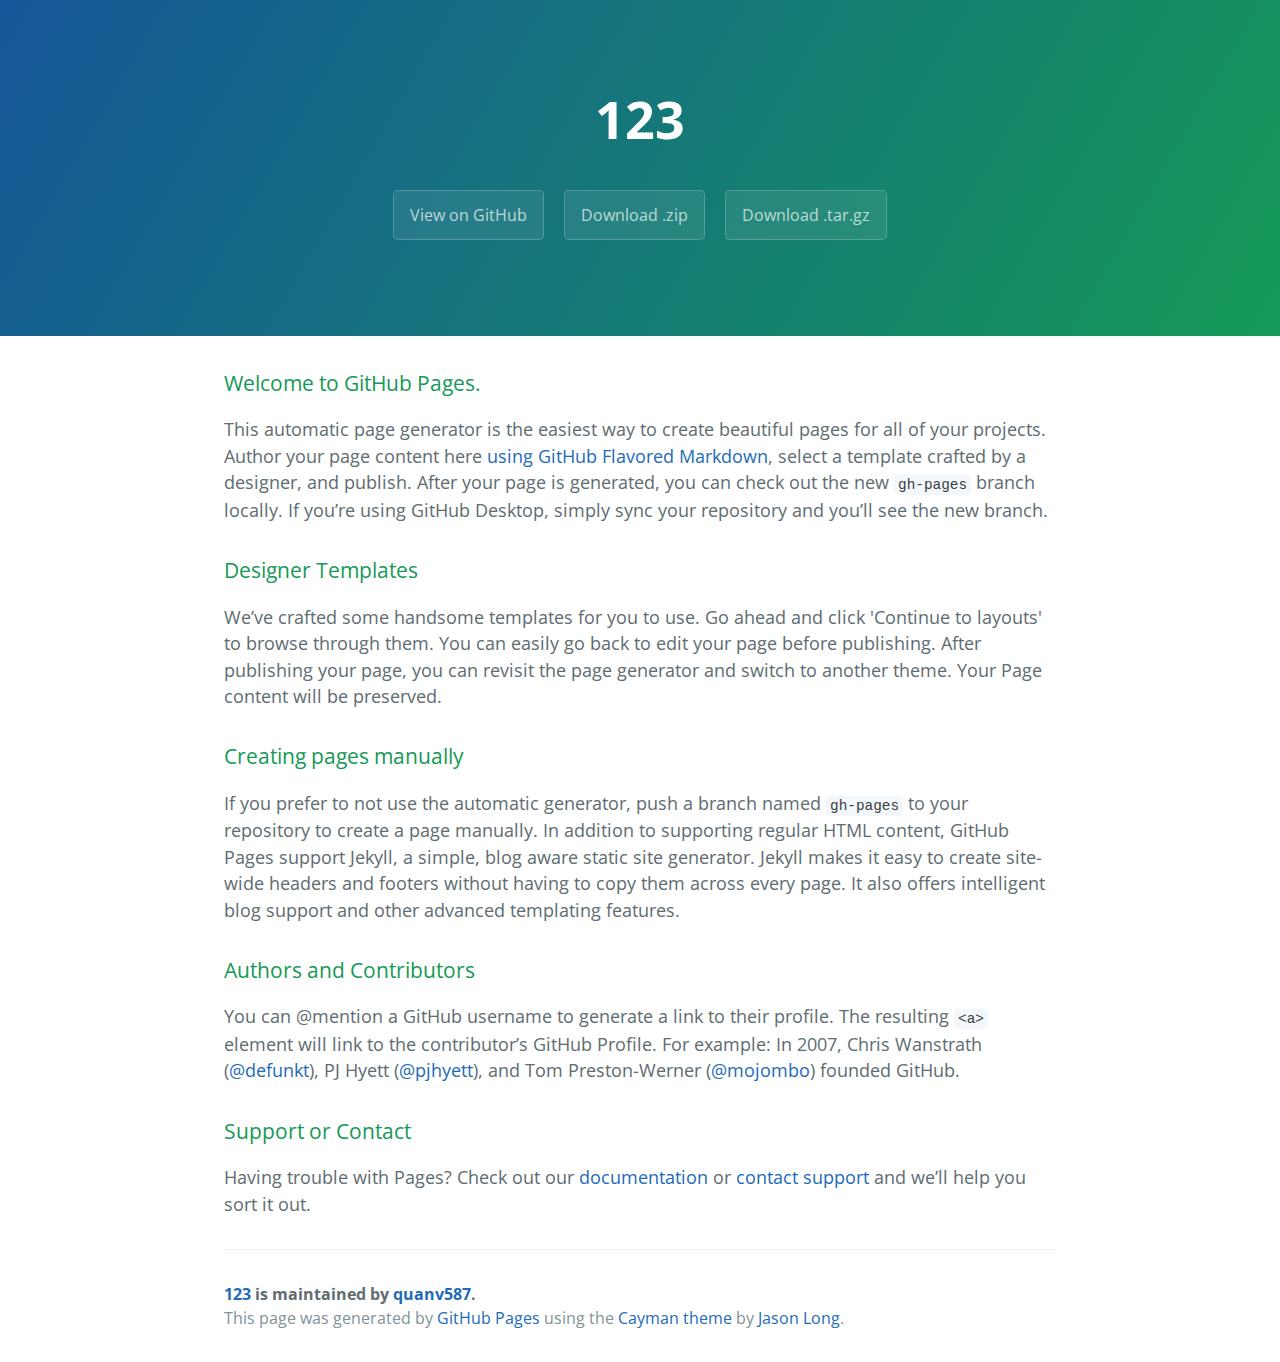
<file: index.html>
<!DOCTYPE html>
<html lang="en-us">
  <head>
    <meta charset="UTF-8">
    <title>123 by quanv587</title>
    <meta name="viewport" content="width=device-width, initial-scale=1">
    <link rel="stylesheet" type="text/css" href="stylesheets/normalize.css" media="screen">
    <link href='https://fonts.googleapis.com/css?family=Open+Sans:400,700' rel='stylesheet' type='text/css'>
    <link rel="stylesheet" type="text/css" href="stylesheets/stylesheet.css" media="screen">
    <link rel="stylesheet" type="text/css" href="stylesheets/github-light.css" media="screen">
  </head>
  <body>
    <section class="page-header">
      <h1 class="project-name">123</h1>
      <h2 class="project-tagline"></h2>
      <a href="https://github.com/quanv587/123" class="btn">View on GitHub</a>
      <a href="https://github.com/quanv587/123/zipball/master" class="btn">Download .zip</a>
      <a href="https://github.com/quanv587/123/tarball/master" class="btn">Download .tar.gz</a>
    </section>

    <section class="main-content">
      <h3>
<a id="welcome-to-github-pages" class="anchor" href="#welcome-to-github-pages" aria-hidden="true"><span aria-hidden="true" class="octicon octicon-link"></span></a>Welcome to GitHub Pages.</h3>

<p>This automatic page generator is the easiest way to create beautiful pages for all of your projects. Author your page content here <a href="https://guides.github.com/features/mastering-markdown/">using GitHub Flavored Markdown</a>, select a template crafted by a designer, and publish. After your page is generated, you can check out the new <code>gh-pages</code> branch locally. If you’re using GitHub Desktop, simply sync your repository and you’ll see the new branch.</p>

<h3>
<a id="designer-templates" class="anchor" href="#designer-templates" aria-hidden="true"><span aria-hidden="true" class="octicon octicon-link"></span></a>Designer Templates</h3>

<p>We’ve crafted some handsome templates for you to use. Go ahead and click 'Continue to layouts' to browse through them. You can easily go back to edit your page before publishing. After publishing your page, you can revisit the page generator and switch to another theme. Your Page content will be preserved.</p>

<h3>
<a id="creating-pages-manually" class="anchor" href="#creating-pages-manually" aria-hidden="true"><span aria-hidden="true" class="octicon octicon-link"></span></a>Creating pages manually</h3>

<p>If you prefer to not use the automatic generator, push a branch named <code>gh-pages</code> to your repository to create a page manually. In addition to supporting regular HTML content, GitHub Pages support Jekyll, a simple, blog aware static site generator. Jekyll makes it easy to create site-wide headers and footers without having to copy them across every page. It also offers intelligent blog support and other advanced templating features.</p>

<h3>
<a id="authors-and-contributors" class="anchor" href="#authors-and-contributors" aria-hidden="true"><span aria-hidden="true" class="octicon octicon-link"></span></a>Authors and Contributors</h3>

<p>You can @mention a GitHub username to generate a link to their profile. The resulting <code>&lt;a&gt;</code> element will link to the contributor’s GitHub Profile. For example: In 2007, Chris Wanstrath (<a href="https://github.com/defunkt" class="user-mention">@defunkt</a>), PJ Hyett (<a href="https://github.com/pjhyett" class="user-mention">@pjhyett</a>), and Tom Preston-Werner (<a href="https://github.com/mojombo" class="user-mention">@mojombo</a>) founded GitHub.</p>

<h3>
<a id="support-or-contact" class="anchor" href="#support-or-contact" aria-hidden="true"><span aria-hidden="true" class="octicon octicon-link"></span></a>Support or Contact</h3>

<p>Having trouble with Pages? Check out our <a href="https://help.github.com/pages">documentation</a> or <a href="https://github.com/contact">contact support</a> and we’ll help you sort it out.</p>

      <footer class="site-footer">
        <span class="site-footer-owner"><a href="https://github.com/quanv587/123">123</a> is maintained by <a href="https://github.com/quanv587">quanv587</a>.</span>

        <span class="site-footer-credits">This page was generated by <a href="https://pages.github.com">GitHub Pages</a> using the <a href="https://github.com/jasonlong/cayman-theme">Cayman theme</a> by <a href="https://twitter.com/jasonlong">Jason Long</a>.</span>
      </footer>

    </section>

  
  </body>
</html>
</file>
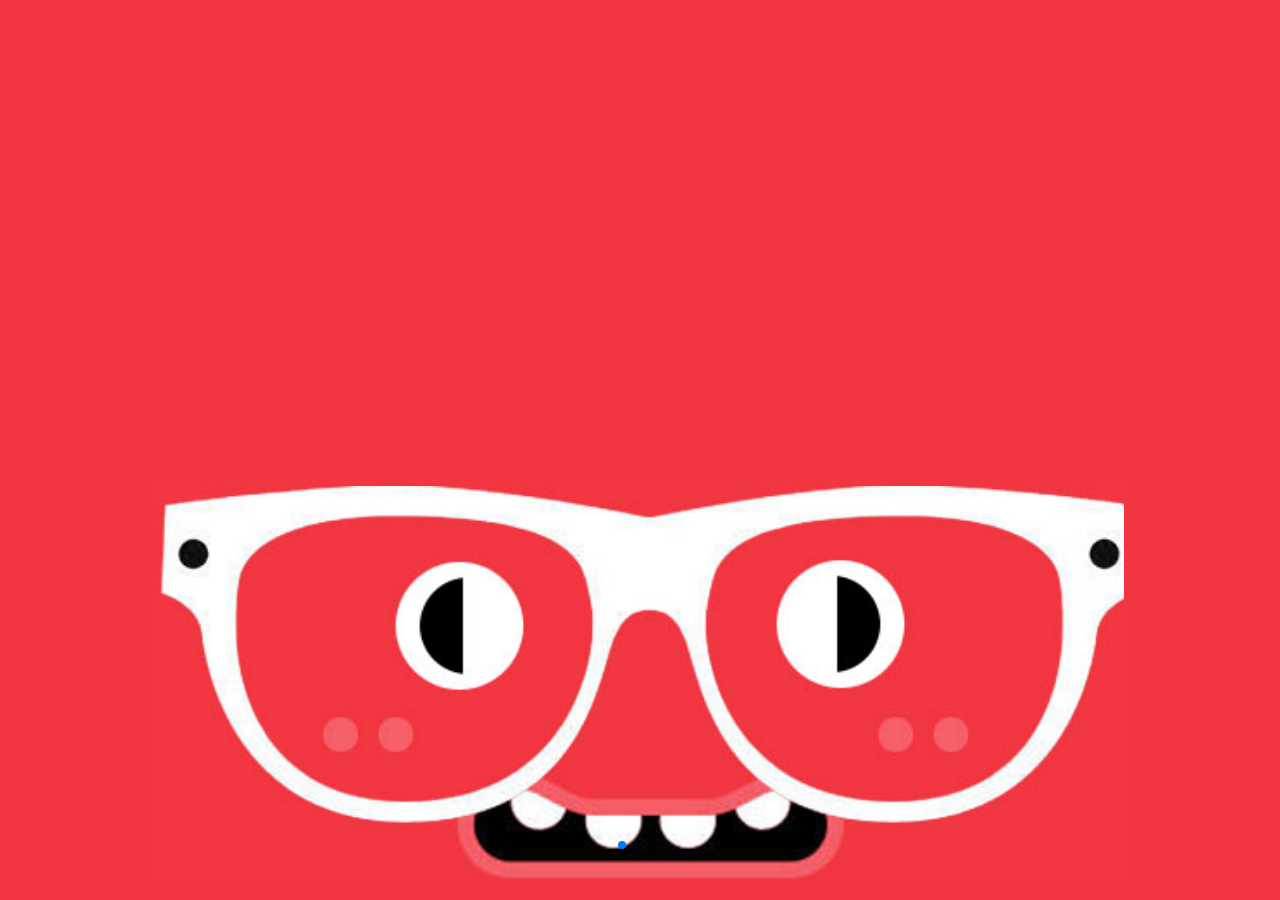
<file: MusicAPP/index.html>
<!DOCTYPE html>
<html>
	<head>
		<meta charset="utf-8" />
		<title></title>
		<meta name="viewport" content="width=device-width,initial-scale=1.0 maximum-scale=1.0, user-scalable=0">
		<link rel="stylesheet" href="css/swiper.min.css" />
		<link rel="stylesheet" href="css/animate.min.css" />
		<script src="js/jquery-3.1.0.js"></script>
		<script src="js/swiper.min.js"></script>
		<script src="js/swiper.animate1.0.2.min.js"></script>
		
	</head>
<script type="text/javascript">
   		function resize(originSize,type){
   			var type=type||"x";
   			if(type=="x"){
   				var width=document.documentElement.clientWidth;//逻辑像素
   				var scale=width/originSize*100;
   			}else if(type=="y"){
   				var height=document.documentElement.clientHeight//逻辑像素
   				var scale=height/originSize*100;
   			}
   			
   			document.getElementsByTagName("html")[0].style.fontSize=scale+"px";
   		}    
   		window.onload=function(){
		resize(750);
		   	var mySwiper = new Swiper ('.swiper-container', {
            direction: 'horizontal',
            loop: true,
                // 如果需要分页器
            pagination: '.swiper-pagination',

                        
              onInit: function(swiper){ //Swiper2.x的初始化是onFirstInit
              	swiperAnimateCache(swiper); //隐藏动画元素
                swiperAnimate(swiper); //初始化完成开始动画
              }, 
              onSlideChangeEnd: function(swiper){ 
                swiperAnimate(swiper); //每个slide切换结束时也运行当前slide动画
              }
            
  })  
	}
</script>
<style>
	body,html{
		padding:0;margin:0;width:100%;height: 100%;font-family: "微软雅黑";
	}
	.swiper-container{
		width:100%;height: 100%;
	}
	.swiper-wrapper{
		width:100%;height: 100%;
	}
	.swiper-slide{
		width:100%;height: 100%;position: relative;background:#F13641;
	}
/*1.*/
.tou{
	position: absolute;
	left:0;right:0;top:0;bottom: 0;margin: auto;
	width:5.67rem;height: 2.3rem;margin-top:2.85rem;
	background: url(img/01.jpg) no-repeat;
	background-size: cover;
}
.calcul{
	position: absolute;
	left:0;right:0;top:0;bottom: 0;margin: auto;
    width:5.39rem;height:1.24rem;margin-top:5.67rem;
	background:url(img/02.jpg) no-repeat;
	background-size: cover;
}
.jouer{
	position: absolute;
	left:0;right:0;top:0;bottom: 0;margin: auto;margin-top:8.48rem;
	width:3.54rem;height: 1.42rem;
	background: url(img/03.jpg) no-repeat;
	background-size: cover;
}
.logo{
	position: absolute;
	left:0;right:0;top:0;bottom: 0;margin: auto;margin-top:10.35rem;
	width:2.9rem;height: 0.78rem;
	background: url(img/04.jpg) no-repeat;
	background-size: cover;
}
/*2.*/
.lili{
	position: absolute;
	left:0;right:0;top:0;bottom: 0;margin: auto;margin-top:1.55rem;
	width:5.12rem;height: 5.12rem;
	background: url(img/05.png) no-repeat;
	background-size: cover;
}
.p1{
	font-size:0.6rem;color:#fff;font-family: "微软雅黑";
	width:2.7rem;height: 0.65rem;
	position:absolute;
	left:0;right:0;top:0;bottom: 0;margin: auto;margin-top: 7.1rem;
	text-align: center;line-height: 0.65rem;
}
.text1{
	font-size: 0.3rem;text-align:center;
	position:absolute;
	left:0;right:0;top:0;bottom: 0;margin: auto;margin-top:9rem;
	color:#fff;
}
.text2{
	font-size: 0.3rem;text-align:center;
	position:absolute;
	left:0;right:0;top:0;bottom: 0;margin: auto;margin-top:9.5rem;
	color:#fff;
}
/*3.*/
.back{
	position: absolute;
	left:0;right:0;top:0;bottom:0;margin: auto;margin-top:4.56rem;
	width:6.5rem;height: 5.2rem;
	background: url(img/06.png) no-repeat center;
	background-size: contain;
}
.p2{
	font-size:0.6rem;color:#fff;font-family: "微软雅黑";
	position:absolute;
	left:0;right:0;top:0;bottom: 0;margin: auto;margin-top:1.42rem;
	text-align:center;line-height: 0.65rem;
}
.text3{
	position:absolute;
	left:0;right:0;top:0;bottom: 0;margin: auto;margin-top:2.46rem;
	text-align:center;line-height: 0.65rem;font-size: 0.3rem;color: #fff;
}
.baise{
	width:7.5rem;height:4rem;position: absolute;left:0;bottom: 0;
	background: #fff;
}
.bk{
	position:absolute;
	left:0;right:0;top:0;bottom: 0;margin: auto;
	width:4.08rem;height: 1rem;border:0.05rem solid #e84556;
/*	border-radius: 0.5rem;*/
}
.p3{
	font-size:0.6rem;font-family: "微软雅黑";
	text-align: center;line-height: 1rem;
	color:#e84556;
}
</style>
	<body>
<div class="swiper-container">
    <div class="swiper-wrapper">
        <div class="swiper-slide">
        	<div class="tou"></div>
        	<div class="calcul"></div>
        	<div class="jouer"></div>
        	<div class="logo"></div>
        </div>
        <div class="swiper-slide">
        	<div class="lili"></div>
        	<p class="p1">Li Li音乐</p>
        	<span class="text1">生 活</span>
        	<span class="text2">因为有音乐而不同</span>
        	<div class="logo"></div>
        </div>
        <div class="swiper-slide">
        	<p class="p2">基因模式</p>
        	<span class="text3">用更酷的方式听本地歌曲</span>
        	<div class="back"></div>
        	<div class="baise">
        		<div class="bk"><p class="p3">开启音乐之旅</p></div>
        	</div>
        	
        </div>
    </div>
    <div class="swiper-pagination"></div>
</div>
	</body>
</html>
</file>
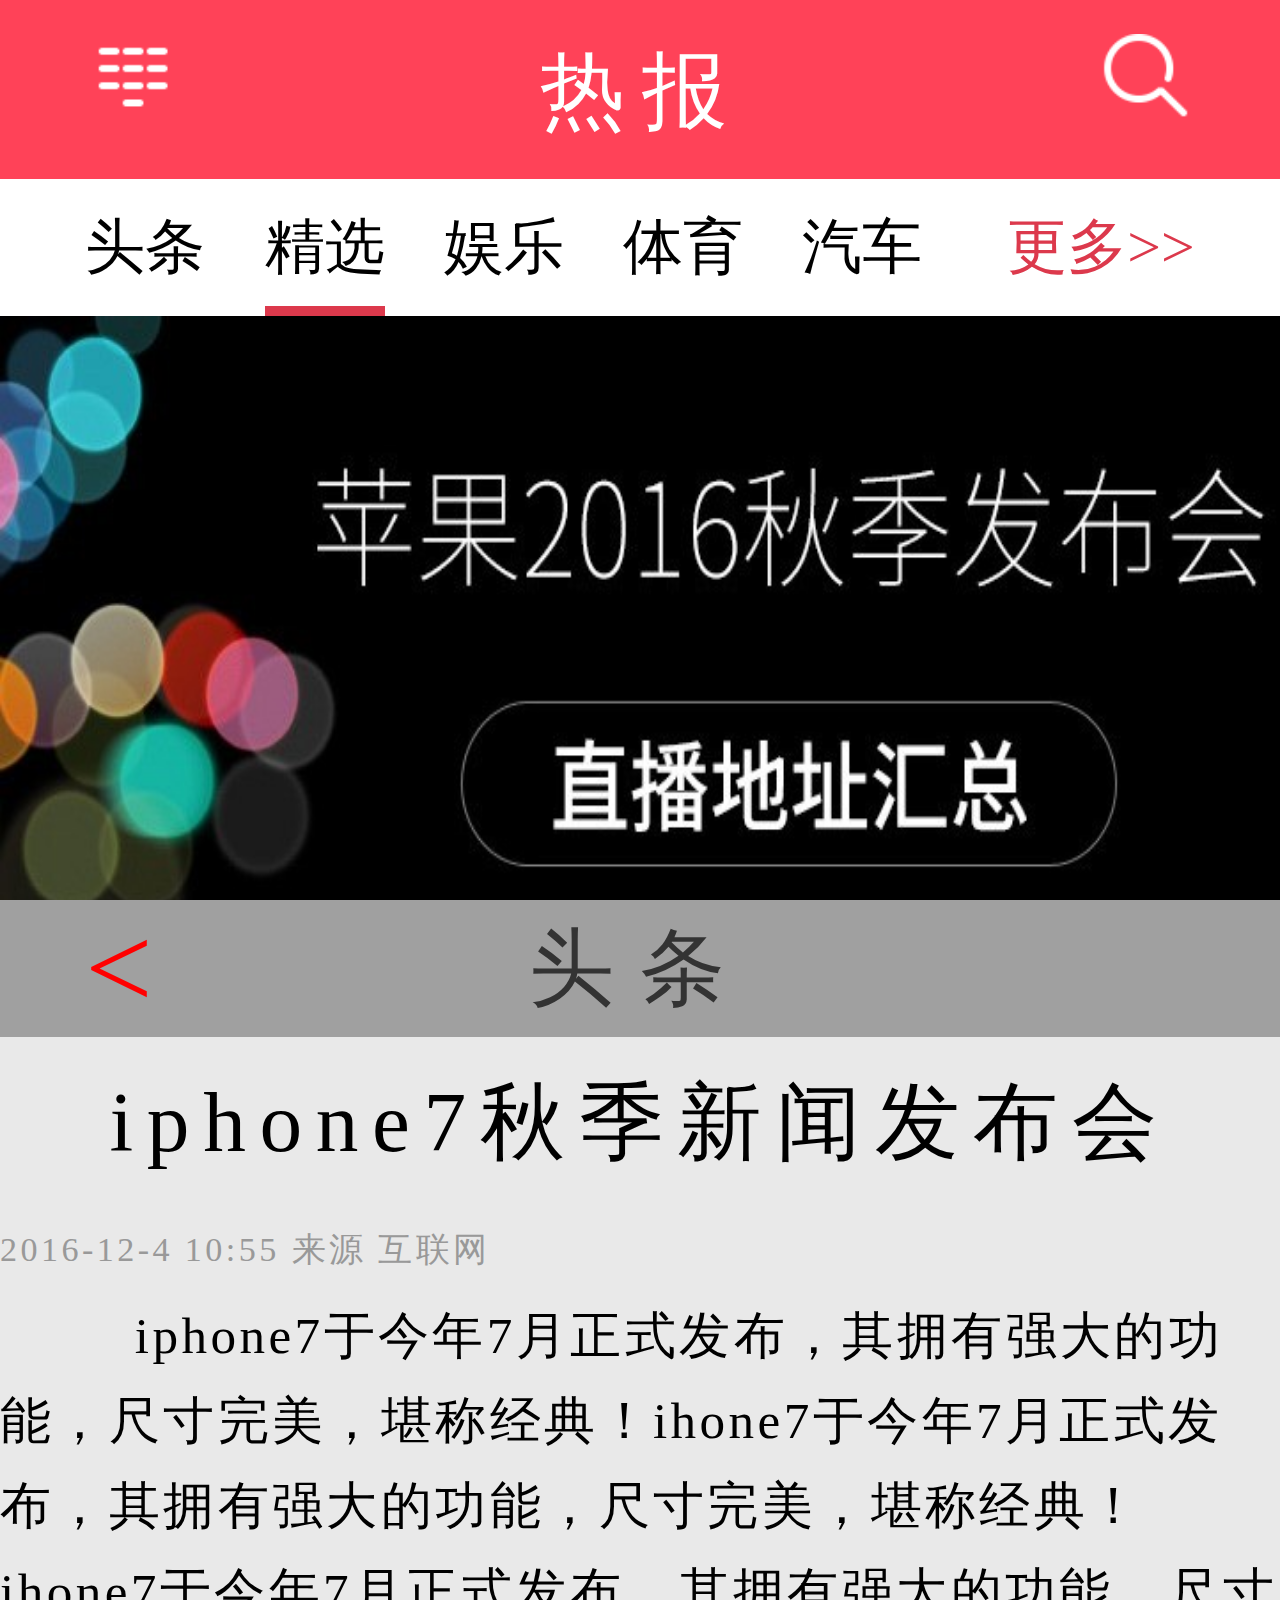
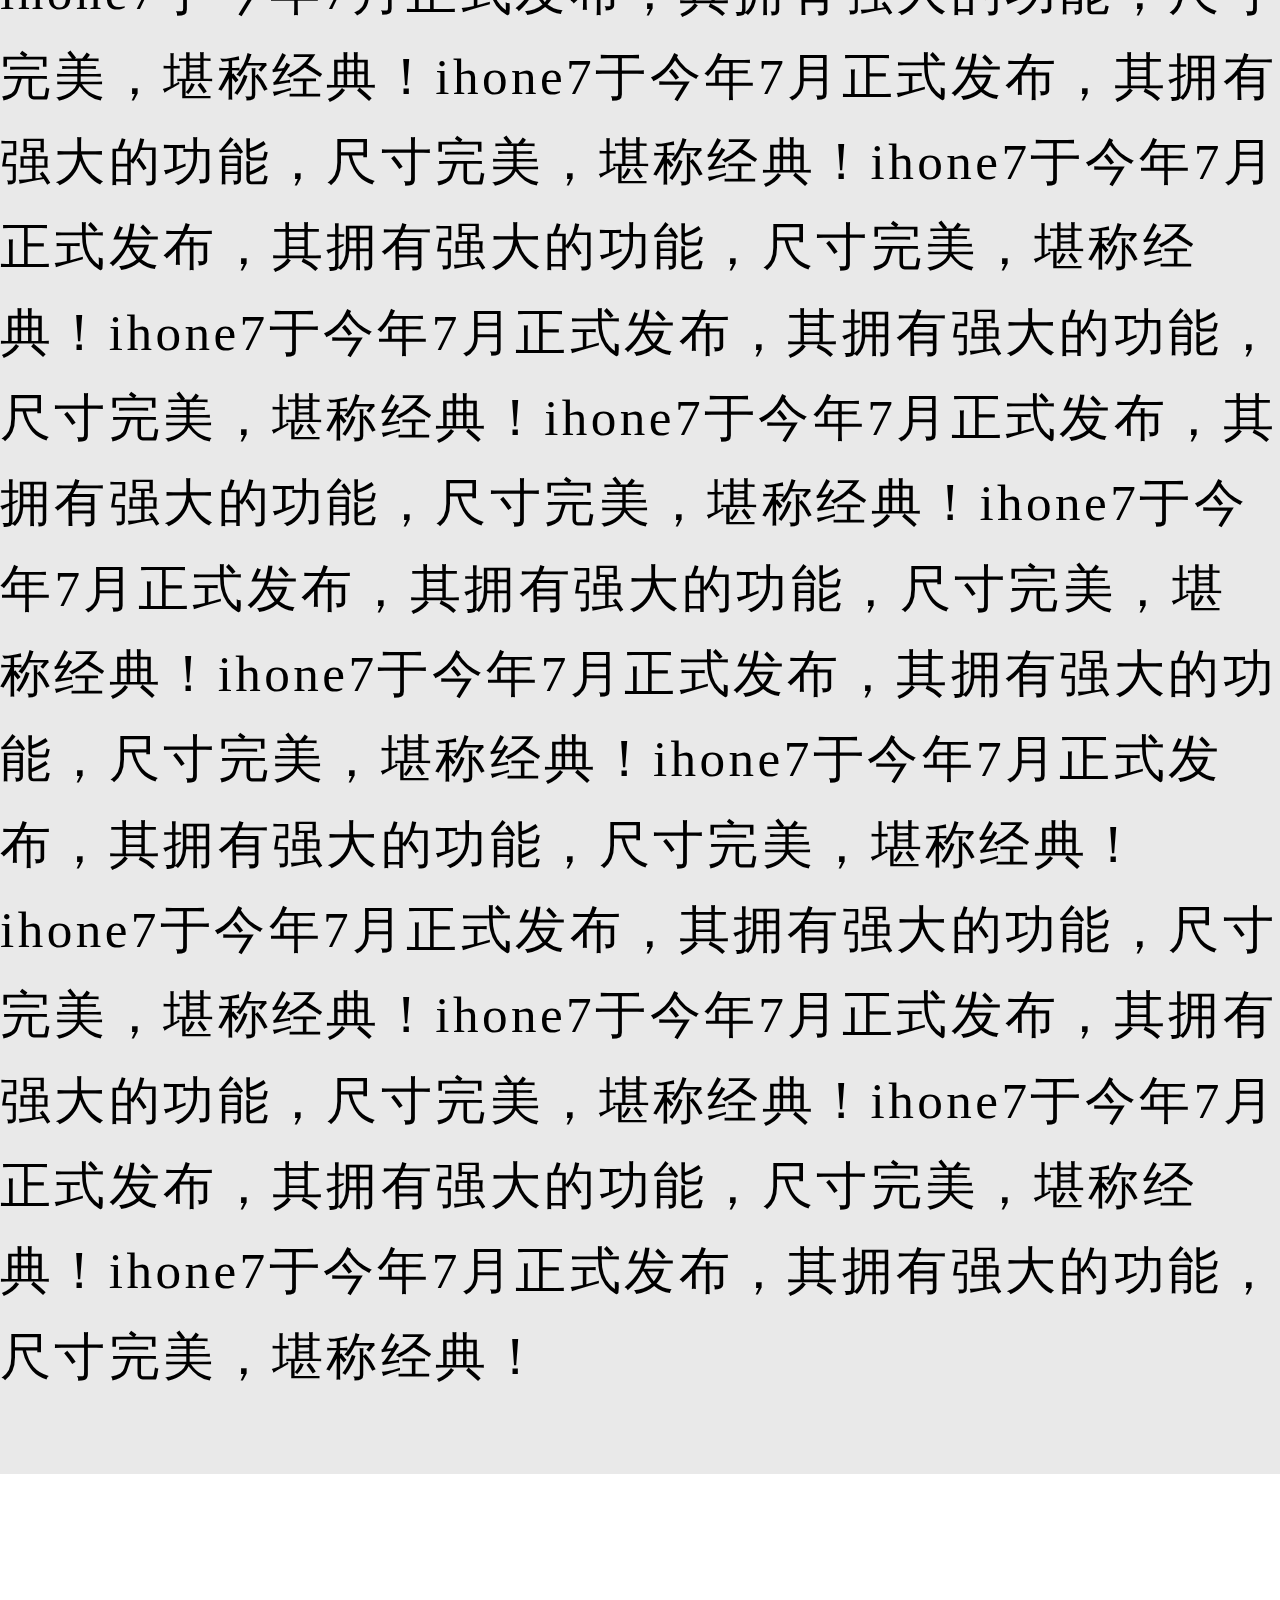
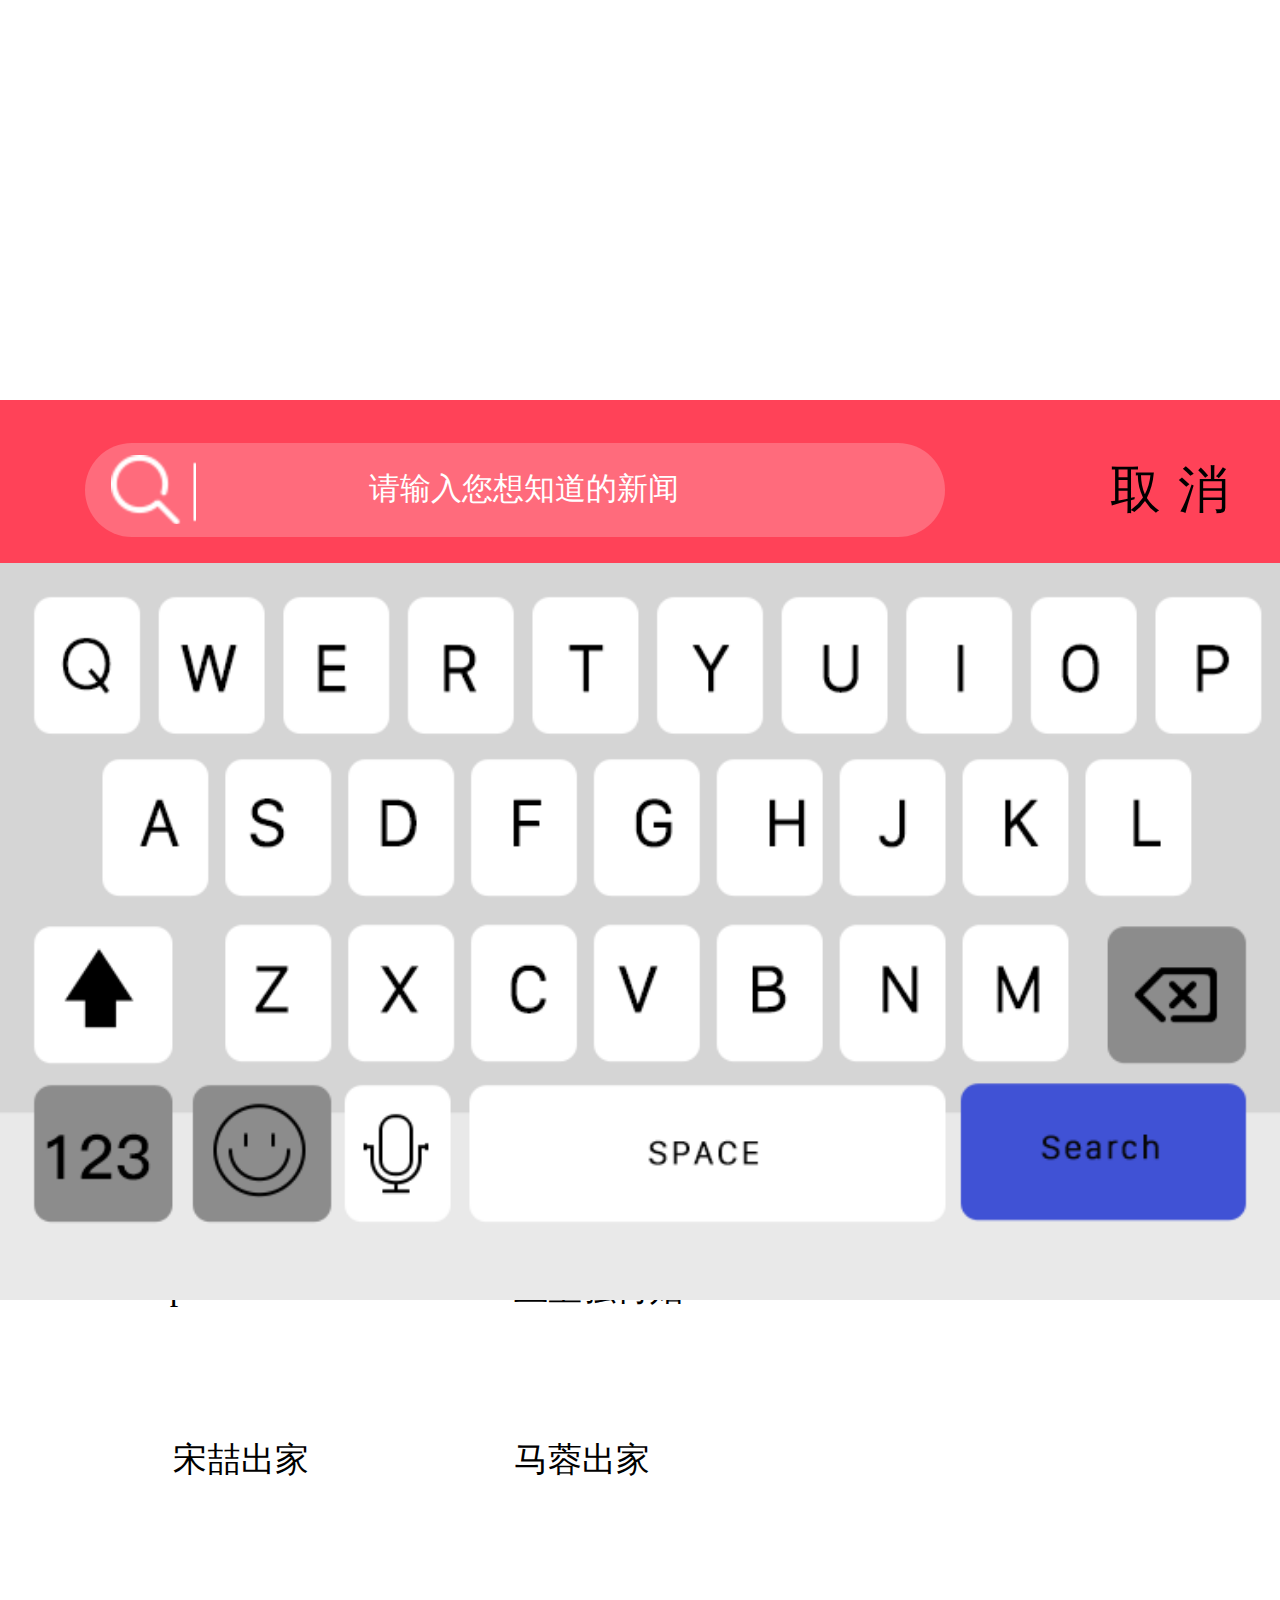
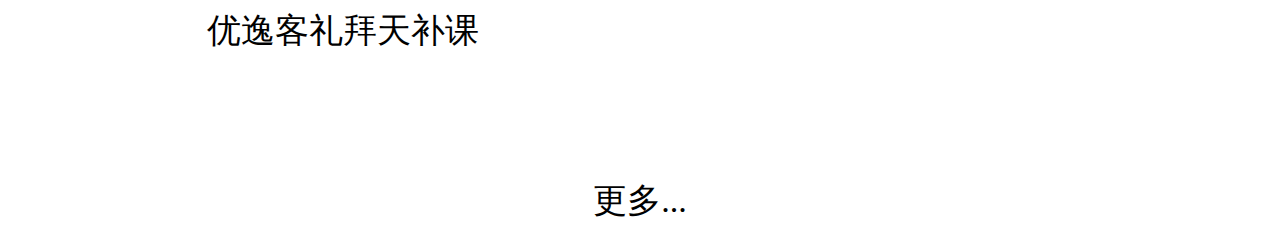
<file: newsAPP/index.html>
<!DOCTYPE html>
<html>
<head>
    <meta charset="utf-8">
    <meta name="viewport" content="initial-scale=1.0, maximum-scale=1.0, user-scalable=no" />
    <title></title>
    <script type="text/javascript">
    	function resize(originSize,type){
   			var type=type||"x";
   			if(type=="x"){
   				var width=document.documentElement.clientWidth;//逻辑像素
   				var scale=width/originSize*100;
   			}else if(type=="y"){
   				var height=document.documentElement.clientHeight//逻辑像素
   				console.log(height)
   				var scale=height/originSize*100;
   			}
   			
   			document.getElementsByTagName("html")[0].style.fontSize=scale+"px";
   		}  
   		window.onload=function(){
		resize(750);
		var mySwiper = new Swiper ('.swiper-container', {
            direction: 'horizontal',
            loop: true,
                // 如果需要分页器
            pagination: '.swiper-pagination',

                        
              onInit: function(swiper){ //Swiper2.x的初始化是onFirstInit
              	swiperAnimateCache(swiper); //隐藏动画元素
                swiperAnimate(swiper); //初始化完成开始动画
              }, 
              onSlideChangeEnd: function(swiper){ 
                swiperAnimate(swiper); //每个slide切换结束时也运行当前slide动画
              }
            
  }) 
		}
    </script>
</head>
<style>
    body,html{
		padding:0;margin:0;width:100%;height: 100%;font-family: "微软雅黑";
	}
	.swiper-container{
		width:100%;height: 100%;
	}
	.swiper-wrapper{
		width:100%;height: 100%;
	}
	.swiper-slide{
		width:100%;height: 100%;position: relative;
		/*background:#F13641;*/
	}

	/*.power{
		width:100%;
		height:0.4rem;background:url(images/sousuo02.png);
		background-size: cover;
	}*/
/*1.*/
.shouye{
	width:100%;height: 1.05rem;background:#ff4258;
	position: relative;
}
.shouyecon{
	width:6.5rem;height: 0.8rem;margin-left: 0.5rem;
	display:flex;justify-content: space-between;
	position: absolute;left:0;top:0.2rem;
}
.sycon1{
	width:0.62rem;height: 0.49rem;background: url(images/shouye01.png);
	background-size: cover;
}
.sycon2{
	background: url(images/shouye02.png);width:0.6rem;height: 0.5rem;
	background-size: cover;
}
.syzi{
	font-size: 0.5rem;color:#fff;font-weight: 500;letter-spacing: 0.1rem;
}
.liebiao{
	width:6.5rem;height:0.8rem;background: #fff;margin-left: 0.5rem;
	line-height: 0.8rem;display:flex;justify-content: space-between;
}
.liebiao div{
	float:left;
	font-size: 0.35rem;
}
.zhengzhi{
	color:#dc394c;margin-left: 0.15rem;
}
.jingxuan{
	border-bottom: 0.06rem solid#dc394c;
}
.lunbo{
	width:7.5rem;height: 3.70rem;
}
.new1{
	width:100%;height: 100%;;
	background: url(images/xinwen1.jpg) no-repeat;
	background-size:7.5rem 3.7rem;
}
.zuixinzi{
	width:6.5rem;height: 1rem;font-size: 0.4rem;line-height: 1rem;
	margin-left:0.5rem;letter-spacing: 0.05rem;
}
.zuixin{
	width:100%;height: 1.65rem;position:relative;
}
.zxtu1{
	width:1.8rem;height: 1.35rem;
	position: absolute;left:0.22rem;top:0;
	background: url(images/liebiao1.jpg);
	background-size:1.8rem 1.35rem;
}
.zxtu2{
	width:1.8rem;height: 1.35rem;
	position: absolute;left:0.22rem;top:0;
	background: url(images/liebiao2.jpg);
	background-size:1.8rem 1.35rem;
}
.zxtu3{
	width:1.8rem;height: 1.35rem;
	position: absolute;left:0.22rem;top:0;
	background: url(images/liebiao3.jpg);
	background-size:1.8rem 1.35rem;
}
.zxtu4{
	width:1.8rem;height: 1.35rem;
	position: absolute;left:0.22rem;top:0;
	background: url(images/liebiao4.jpg);
	background-size:1.8rem 1.35rem;
}
.zxtitle1{
	font-size:0.35rem;position:absolute;left:2.48rem;
}
.difang1{
	font-size:0.24rem;position:absolute;left:2.48rem;bottom:0;color:#999;
	margin-bottom: 0.24rem;
}
.shuliang{
	font-size:0.24rem;position:absolute;left:5.75rem;bottom:0;color:#999;
	margin-bottom: 0.24rem;
}
.pingluncon{
	width:0.4rem;height: 0.4rem;
	background:url(images/xiaoxi.jpg);background-size: 0.4rem 0.4rem;
	position:absolute;right:0.76rem;bottom:0;
	margin-bottom: 0.2rem;
}
/*3.*/
.tttitle{
	width:100%;height: 0.8rem;background: #A0A0A0;
	position: relative;
}
.toutiao1{
	width:1.3rem;height:100%;line-height: 0.8rem;
	position:absolute;left:0;right:0;top:0;bottom: 0;margin: auto;
	font-size: 0.5rem;color:#333;font-weight: 500;letter-spacing: 0.15rem;
}
.guanbi{
    width:1rem;height:100%;float:left;
    margin-left: 0.5rem;line-height: 0.8rem;
	font-size: 0.7rem;color:red;font-weight: 400;
}
.ttbt{
	width:100%;height:1rem;font-size:0.5rem;letter-spacing: 0.08rem;
	text-align: center;line-height: 1rem;background: #E9E9E9;
}
.ttneirong{
	width:100%;height: 10.94rem;background:#E9E9E9;
	font-size:0.3rem;line-height: 0.5rem;letter-spacing: 0.02rem;
}
.laiyuan{
	width:100%;height: 0.5rem;font-size: 0.2rem;line-height: 0.5rem;
	color:#999999;
}
.ttneirong span{
	display: block;
	text-indent:2em;
}
/*5.*/
.swiper-wrapper .swiper-slide:nth-child(5){
	background:#e9e9e9;
}
.sousuolan{
	width:100%;height: 1.05rem;background:#ff4258;
	position: relative;
}
.sousuo{
	position: absolute;
	left:0;right:0;top:0;bottom: 0;margin: auto;
	width:5.04rem;height:0.55rem;background: #ff6b7c;
	border-radius: 0.4rem;margin-left: 0.5rem;
}
.sousuoicon{
	width:0.5rem;height: 0.4rem;
	position:absolute;left:0;right:0;top:0;bottom: 0;margin: auto;
	margin-left:0.15rem;
	background: url(images/sousuo03.png) no-repeat;
	background-size: cover;
}
.zi{
	font-size: 0.18rem;text-align: center;line-height: 0.55rem;
	color:#fff;margin-left: 0.1rem;
}
.quxiao{
	width:.0.54rem;height: 0.36rem;color:#000000;font-size: 0.3rem;
	text-align:center;line-height: 0.36rem;
	position:absolute;left:0;right:0;top:0;bottom: 0;margin: auto;
    font-weight:500;margin-left: 6.3rem;letter-spacing: 0.10rem;
}
.jianpan{
	width:100%;height: 4.32rem;position:absolute;left:0;bottom:0;
	background: url(images/sousuo01.png) no-repeat;
	background-size: cover;
}
.remen{
	width:100%;height: 1rem;
	font-size: 0.60rem;color:#000;
	position:absolute;left:0;right:0;top:0;bottom: 0;margin: auto;
	margin-top: 2.2rem;text-align: center;letter-spacing: 0.14rem;
}
.xian1{
	width:6.5rem;height: 0.03rem;background: #a0a0a0;
	position:absolute;left:0;right:0;top:0;bottom: 0;margin: auto;
	margin-top: 3.5rem;
}
.remen1{
	position:absolute;left:0;right:0;top:0;bottom: 0;margin: auto;
	margin-left: 0.5rem;
	width:4.5rem;height: 0.4rem;border-radius: 0.4rem;border: 2px solid #fff;
	text-align: center;line-height: 0.4rem;font-size: 0.2rem;
	margin-top:4rem;
}
.remen2{
	position:absolute;left:0;right:0;top:0;bottom: 0;margin: auto;
	margin-left: 0.5rem;
	width:1.5rem;height: 0.4rem;border-radius: 0.4rem;border: 2px solid #fff;
	text-align: center;line-height: 0.4rem;font-size: 0.2rem;
	margin-top:5rem;
}
.remen3{
	position:absolute;left:0;right:0;top:0;bottom: 0;margin: auto;
	margin-left: 0.5rem;
	width:2rem;height: 0.4rem;border-radius: 0.4rem;border: 2px solid #fff;
	text-align: center;line-height: 0.4rem;font-size: 0.2rem;
	margin-top:5rem; margin-left: 2.5rem;
}
.remen4{
	position:absolute;left:0;right:0;top:0;bottom: 0;margin: auto;
	margin-left: 0.5rem;
	width:1.8rem;height: 0.4rem;border-radius: 0.4rem;border: 2px solid #fff;
	text-align: center;line-height: 0.4rem;font-size: 0.2rem;
	margin-top:6rem;
}
.remen5{
	position:absolute;left:0;right:0;top:0;bottom: 0;margin: auto;
	margin-left: 0.5rem;
	width:1.8rem;height: 0.4rem;border-radius: 0.4rem;border: 2px solid #fff;
	text-align: center;line-height: 0.4rem;font-size: 0.2rem;
	margin-top:6rem;margin-left: 2.5rem;
}
.remen6{
	position:absolute;left:0;right:0;top:0;bottom: 0;margin: auto;
	margin-left: 0.5rem;
	width:3rem;height: 0.4rem;border-radius: 0.4rem;border: 2px solid #fff;
	text-align: center;line-height: 0.4rem;font-size: 0.2rem;
	margin-top:7rem;
}
.remen7{
	position:absolute;left:0;right:0;top:0;bottom: 0;margin: auto;

	width:3rem;height: 0.4rem;border-radius: 0.4rem;border: 2px solid #fff;
	text-align: center;line-height: 0.4rem;font-size: 0.2rem;
	margin-top:8rem;
}

</style>
<body>
	<div class="swiper-container">
    <div class="swiper-wrapper">
        <div class="swiper-slide">
        	<div class="power"></div>
        	<div class="shouye">
        		<div class="shouyecon">
        			<div class="sycon1"></div>
        			<div class="syzi">热报</div>
        			<div class="sycon2"></div>
        		</div>
        	</div>
        	<div class="liebiao">
        		<div class="toutiao">头条</div>
        		<div class="jingxuan">精选</div>
        		<div class="yule">娱乐</div>
        		<div class="tiyu">体育</div>
        		<div class="qiche">汽车</div>
        		<div class="zhengzhi">更多>></div>
        	</div>
        	<div class="lunbo">
        		<div class="swiper-container">
                <div class="swiper-wrapper">
                    <div class="swiper-slide">
                    	<div class="new1"></div>
                    </div>
                    <!--<div class="swiper-slide">Slide 2</div>
                    <div class="swiper-slide">Slide 3</div>-->
                </div>
                <!-- 如果需要分页器 -->
                <div class="swiper-pagination"></div>
                </div>
        	</div>
        	<div class="zuixincon">
        		<div class="zuixinzi">最新精选</div>
        		<div class="zuixin">
        			<div class="zxtu1"></div>
        			<div class="zxtitle1">中秋假期全国高速不免费</div>
        			<div class="difang1">太原本地</div>
        			<div class="pinglun">
        				<div class="shuliang">2.3w</div>
        				<div class="pingluncon"></div>
        			</div>
        		</div>
        		<div class="zuixin">
        			<div class="zxtu2"></div>
        			<div class="zxtitle1">习近平致国际标准化组织大会</div>
        			<div class="difang1">新华网</div>
        			<div class="pinglun">
        				<div class="shuliang">2.3w</div>
        				<div class="pingluncon"></div>
        			</div>
        		</div>
        		<div class="zuixin">
        			<div class="zxtu3"></div>
        			<div class="zxtitle1">支付宝提现于今年10.29日起收费 </div>
        			<div class="difang1">互联网</div>
        			<div class="pinglun">
        				<div class="shuliang">2.3w</div>
        				<div class="pingluncon"></div>
        			</div>
        		</div>
        		<div class="zuixin">
        			<div class="zxtu4"></div>
        			<div class="zxtitle1">希拉里败选归咎于FBI</div>
        			<div class="difang1">环球网</div>
        			<div class="pinglun">
        				<div class="shuliang">2.3w</div>
        				<div class="pingluncon"></div>
        			</div>
        		</div>
        	</div>
        </div>
        <div class="swiper-slide">
        	<div class="power"></div>
        	<div class="tttitle">
        		<div class="toutiao1">头条</div>
        	    <div class="guanbi">&lt;</div>
        	</div>
        	<div class="ttbt">iphone7秋季新闻发布会</div>
        	<div class="ttneirong">
        		<div class="laiyuan">2016-12-4 10:55 来源 互联网</div>
        	<span>&nbsp;&nbsp;iphone7于今年7月正式发布，其拥有强大的功能，尺寸完美，堪称经典！ihone7于今年7月正式发布，其拥有强大的功能，尺寸完美，堪称经典！ihone7于今年7月正式发布，其拥有强大的功能，尺寸完美，堪称经典！ihone7于今年7月正式发布，其拥有强大的功能，尺寸完美，堪称经典！ihone7于今年7月正式发布，其拥有强大的功能，尺寸完美，堪称经典！ihone7于今年7月正式发布，其拥有强大的功能，尺寸完美，堪称经典！ihone7于今年7月正式发布，其拥有强大的功能，尺寸完美，堪称经典！ihone7于今年7月正式发布，其拥有强大的功能，尺寸完美，堪称经典！ihone7于今年7月正式发布，其拥有强大的功能，尺寸完美，堪称经典！ihone7于今年7月正式发布，其拥有强大的功能，尺寸完美，堪称经典！ihone7于今年7月正式发布，其拥有强大的功能，尺寸完美，堪称经典！ihone7于今年7月正式发布，其拥有强大的功能，尺寸完美，堪称经典！ihone7于今年7月正式发布，其拥有强大的功能，尺寸完美，堪称经典！ihone7于今年7月正式发布，其拥有强大的功能，尺寸完美，堪称经典！
        		</span>
        	</div>
        </div>
        <div class="swiper-slide">
        	<div class="power"></div>
        </div>
        <div class="swiper-slide">
        	<div class="power"></div>
        </div>
        <div class="swiper-slide">
        	<div class="power"></div>
        	<div class="sousuolan">
        		<div class="sousuo">
        			<div class="sousuoicon"></div>
        			<div class="zi">请输入您想知道的新闻</div>
        		</div>
        		<div class="quxiao">取消</div>
        	</div>
        	<div class="sousuocon">
        		<div class="remen">热门搜索</div>
        		<div class="xian1"></div>
        		<div class="remen1">习大大访问优逸客再被神秘人赶出去</div>
        		<div class="remen2">iphone8</div>
        		<div class="remen3">王宝强再婚</div>
        		<div class="remen4">宋喆出家</div>
        		<div class="remen5">马蓉出家</div>
        		<div class="remen6">优逸客礼拜天补课</div>
        		<div class="remen7">更多...</div>
        	</div>
        	<div class="jianpan"></div>
        </div>
    </div>
    
    <!-- 如果需要导航按钮 -->
    <div class="swiper-button-prev"></div>
    <div class="swiper-button-next"></div>
    
</div>
</body>
</html>
</file>
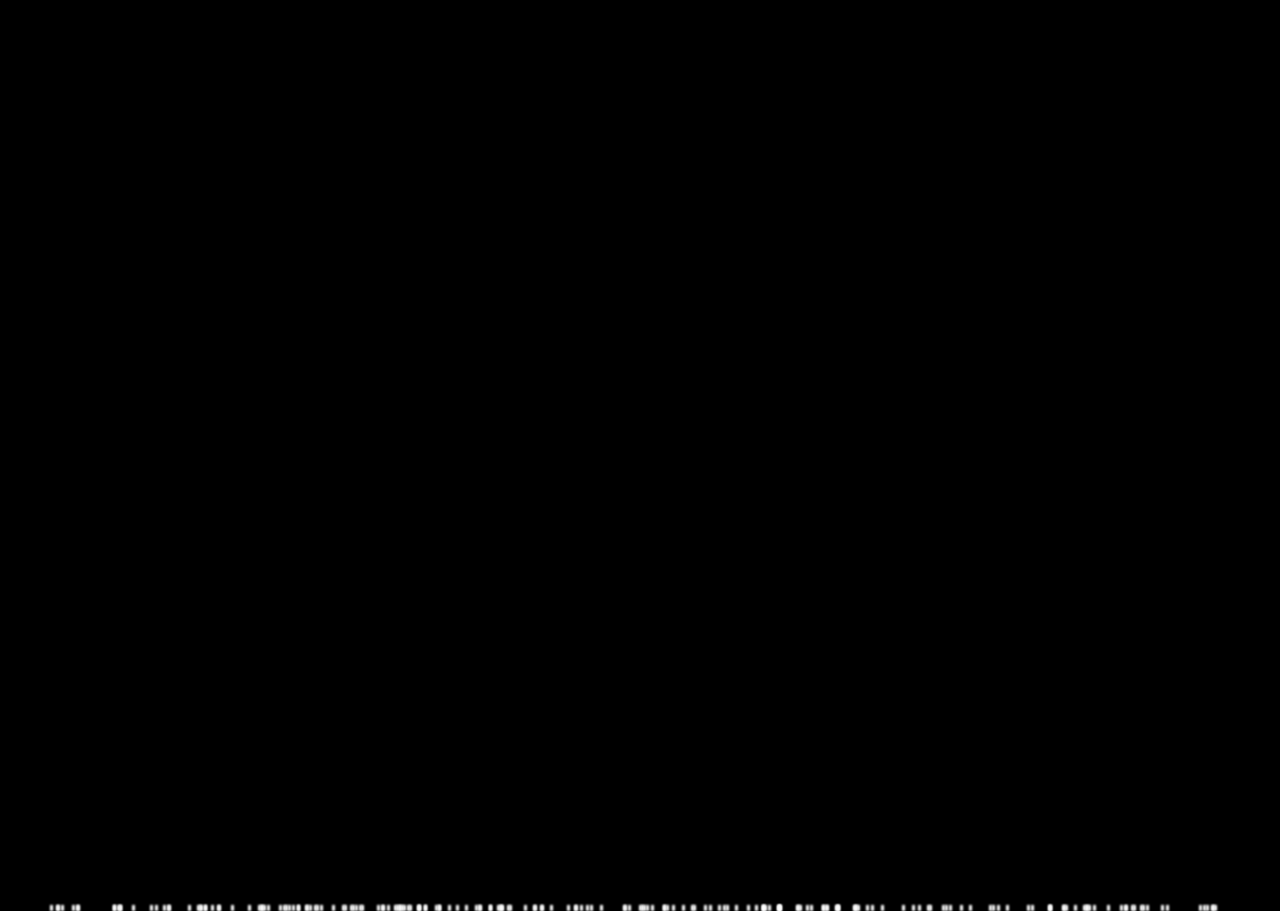
<file: lxy.html>
<!doctype html>
<html lang="en">
<head>
    <meta charset="UTF-8">
    <title>Document</title>
</head>
<body>
<style>
    *{
        padding:0;margin:0;
    }
   body{
        /*width:100%;height:100%;*/
       background: #000;
       overflow: hidden;
       position: relative;
    }
</style>
</body>
</html>
<script>
    var cw=document.documentElement.clientWidth;
    var ch=document.documentElement.clientHeight;
        var arr=[];
    for(var i=0;i<200;i++){
        var div=document.createElement("div");
        div.style.cssText="width:3px;height:6px;background:white;position:absolute;left:"+(50+Math.random()*(cw-100))+"px;top:5px;filter:blur(1px);transition:transform 5s ease "+(1+3*Math.random())+"s";
        document.body.appendChild(div);
        arr.push(div);
    }
    setTimeout(function(){
        for(var i=0;i<arr.length;i++){
            arr[i].style.transform="translate(0,"+ch+"px)";
            arr[i].addEventListener("webkitTransitionEnd",function(){
                this.style.transition="none";
                this.style.transform="translate(0,0)";
                var that=this;
                setTimeout(function(){
                    that.style.transition="transform 2s ease "+(Math.random()*3)+"s";
                    that.style.transform="translate(0,"+ch+"px)";
                },0)
            })
        }
    },0)

</script>
</file>
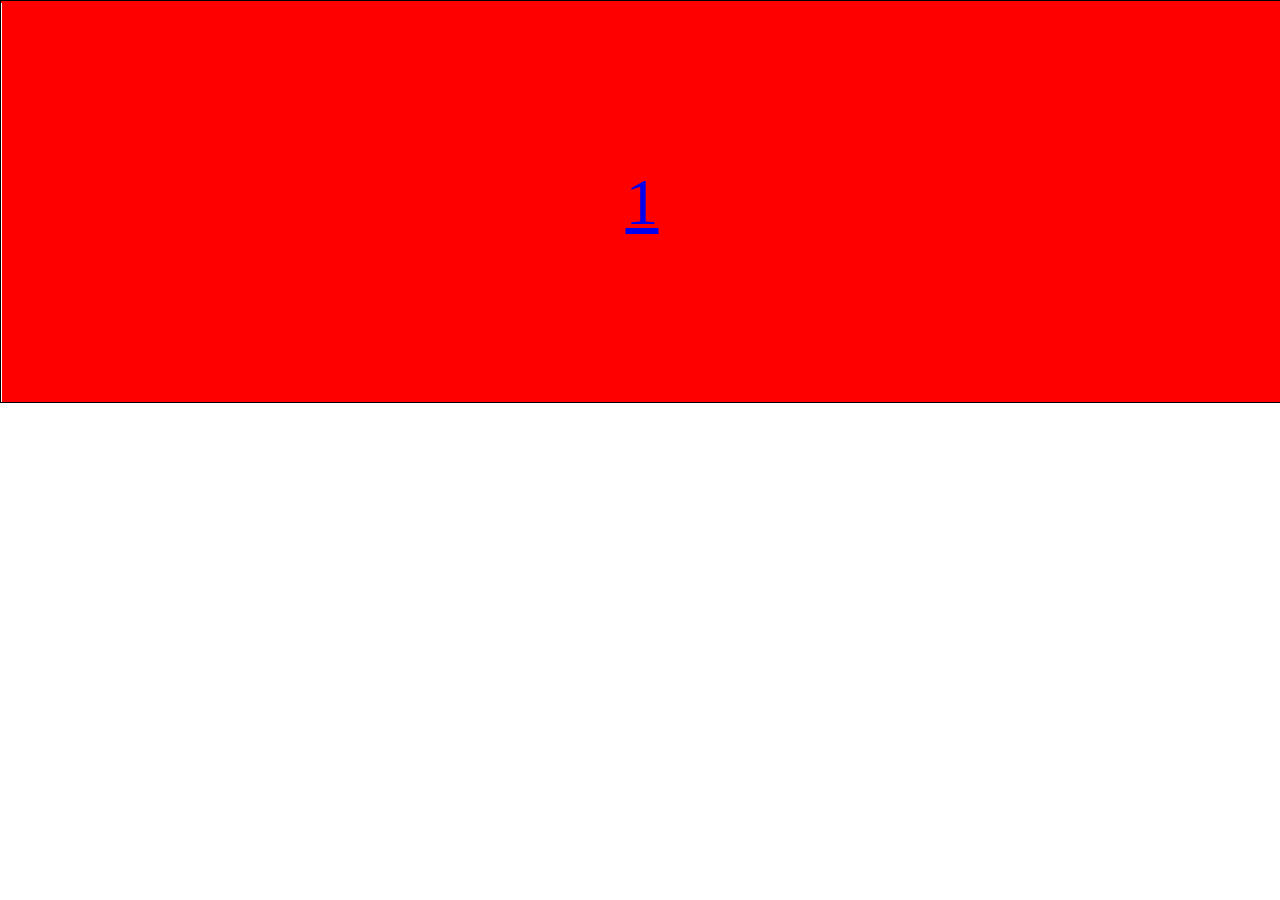
<file: 轮播.html>
<!doctype html>
<html lang="en">
<head>
    <meta charset="UTF-8">
    <title>Document</title>
    <script src="zepto.js"></script>
    <script src="touch.js"></script>

</head>
<style>
    body,html{
        margin:0;padding:0;
    }
    .wheel{
        width:100%;
        height: 40%;
        border: 1px solid black;
        overflow: hidden;
    }
    .box{
        width:300%;
        height:100%;
        border: 1px solid red;
    }
    .box div{
        float:left;
        width:33.33333%;
        height: 100%;
        color:white;
        font-size: 66px;
        text-align: center;
        line-height: 400px;
    }
    .box div:nth-child(1){
        background: red;
    }
    .box div:nth-child(2){
        background: yellow;
    }
    .box div:nth-child(3){
        background: black;
    }
</style>
<body>
<div class="wheel">
    <div class="box">
        <div><a href="javascript:;">1</a></div>
        <div><a href="javascript:;">2</a></div>
        <div><a href="javascript:;">3</a></div>
    </div>
</div>
</body>
</html>
<!--<script>-->
    <!--$(function(){-->
        <!--var width=$(window).width();-->
        <!--//阻止浏览器的默认行为-->
        <!--$(".box").mousedown(function(e){-->
            <!--e.preventDefault();-->
        <!--})-->
        <!--$(".box").mousemove(function(e){-->
            <!--e.preventDefault();-->
        <!--})-->
        <!--//执行-->
        <!--var marginL;var num=0;-->
        <!--touch.on("body","dragstart",".box",function(e){-->
            <!--$(".box").css({transition:"null"});-->
            <!--marginL=parseInt($(".box").css("marginLeft"))?parseInt($(".box").css("marginLeft")):0;-->
        <!--});-->
        <!--touch.on("body","drag",".box",function(e){-->
            <!--$(".box").css({marginLeft:e.x+marginL});-->

        <!--})-->
        <!--touch.on("body","dragend",".box",function(e){-->
            <!--console.log(Math.abs(e.x))-->
            <!--if(Math.abs(e.x>100)){-->
                <!--if(e.direction=="left") {-->
                    <!--num++;-->
                    <!--if (num == $(".box div").length) {-->
                        <!--num = $(".box div").legnth - 1;-->
                    <!--}-->
                <!--}else if(e.direction=="right"){-->
                        <!--num&#45;&#45;;-->
                        <!--if(num==-1){-->
                            <!--num=0;-->
                        <!--}-->
                    <!--}-->
                    <!--$(".box").css({-->
                        <!--marginLeft:-num*width,-->
                        <!--transition:"marginLeft 1s ease"-->
                    <!--})-->
                <!--}else{-->
                    <!--$(".box").css({-->
                        <!--marginLeft:-width,-->
                        <!--transition:"marginLeft 1s ease"-->
                    <!--})-->
                <!--}-->
        <!--})-->
    <!--})-->

<!--</script>-->
<script>
    var width=$(window).width();
    var num=0;
    var margil;
    $(".box").mousedown(function(e){
        e.preventDefault();
    }).mousemove(function(e){
        e.preventDefault();
    });

    touch.on("body","dragstart",".box",function(){
        $(".box").css({transition:null})
        margil=parseInt($(".box").css("marginLeft"))?parseInt($(".box").css("marginLeft")):0;
    })
    touch.on("body","drag",".box",function(e){
        $(".box").css({marginLeft:margil+e.x})

    })
    touch.on("body","dragend",".box",function(e){
        if(Math.abs(e.x)>100){
            if(e.direction=="left"){
                num++;
                if(num==$(".box div").length) {
                    num=$(".box div").length-1;
                }
            }else if(e.direction=="right"){
                num--;
                if(num==-1){
                    num=0;
                }
            }
            $(".box").css({
                marginLeft:-num*width,
                transition:"margin-left 1s ease"
            })
        }else{
            $(".box").css({
                marginLeft:num*width,
                transition:"margin-left 1s ease"
            })
        }
    })
</script>
</file>
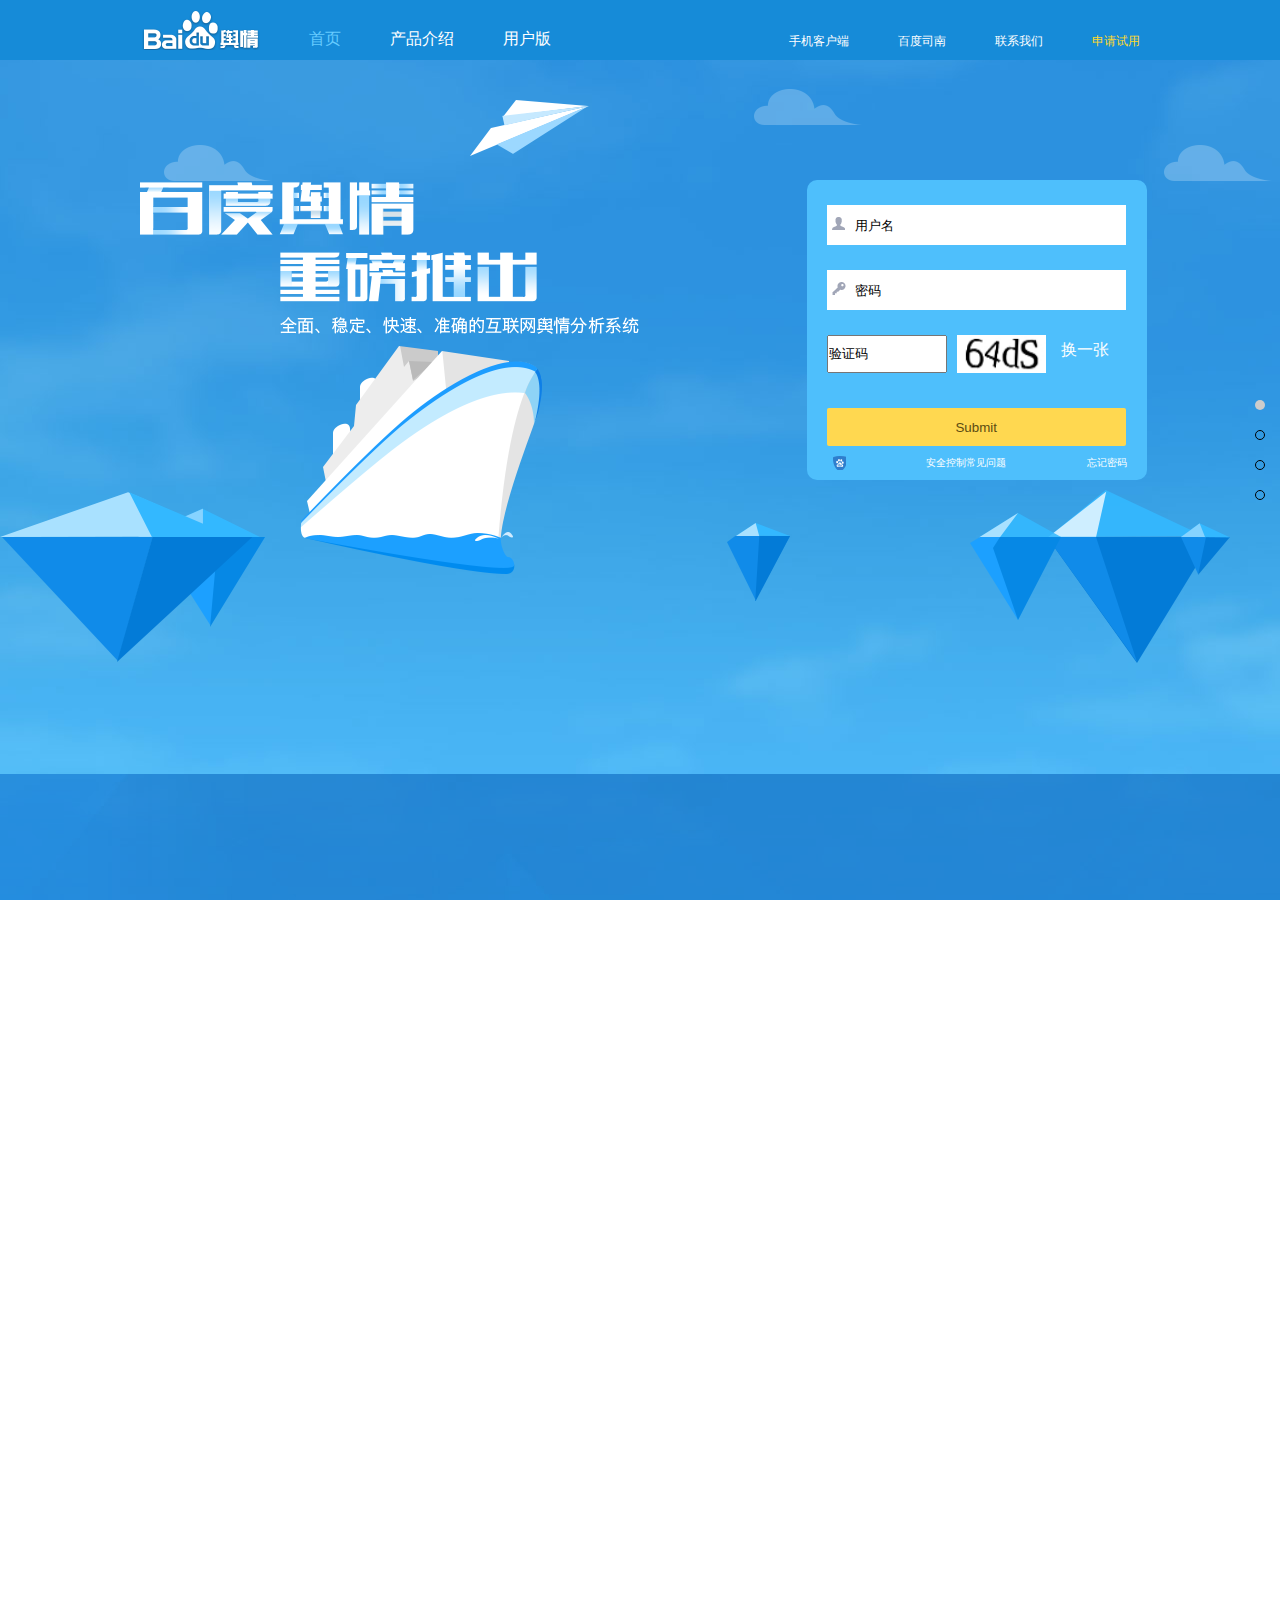
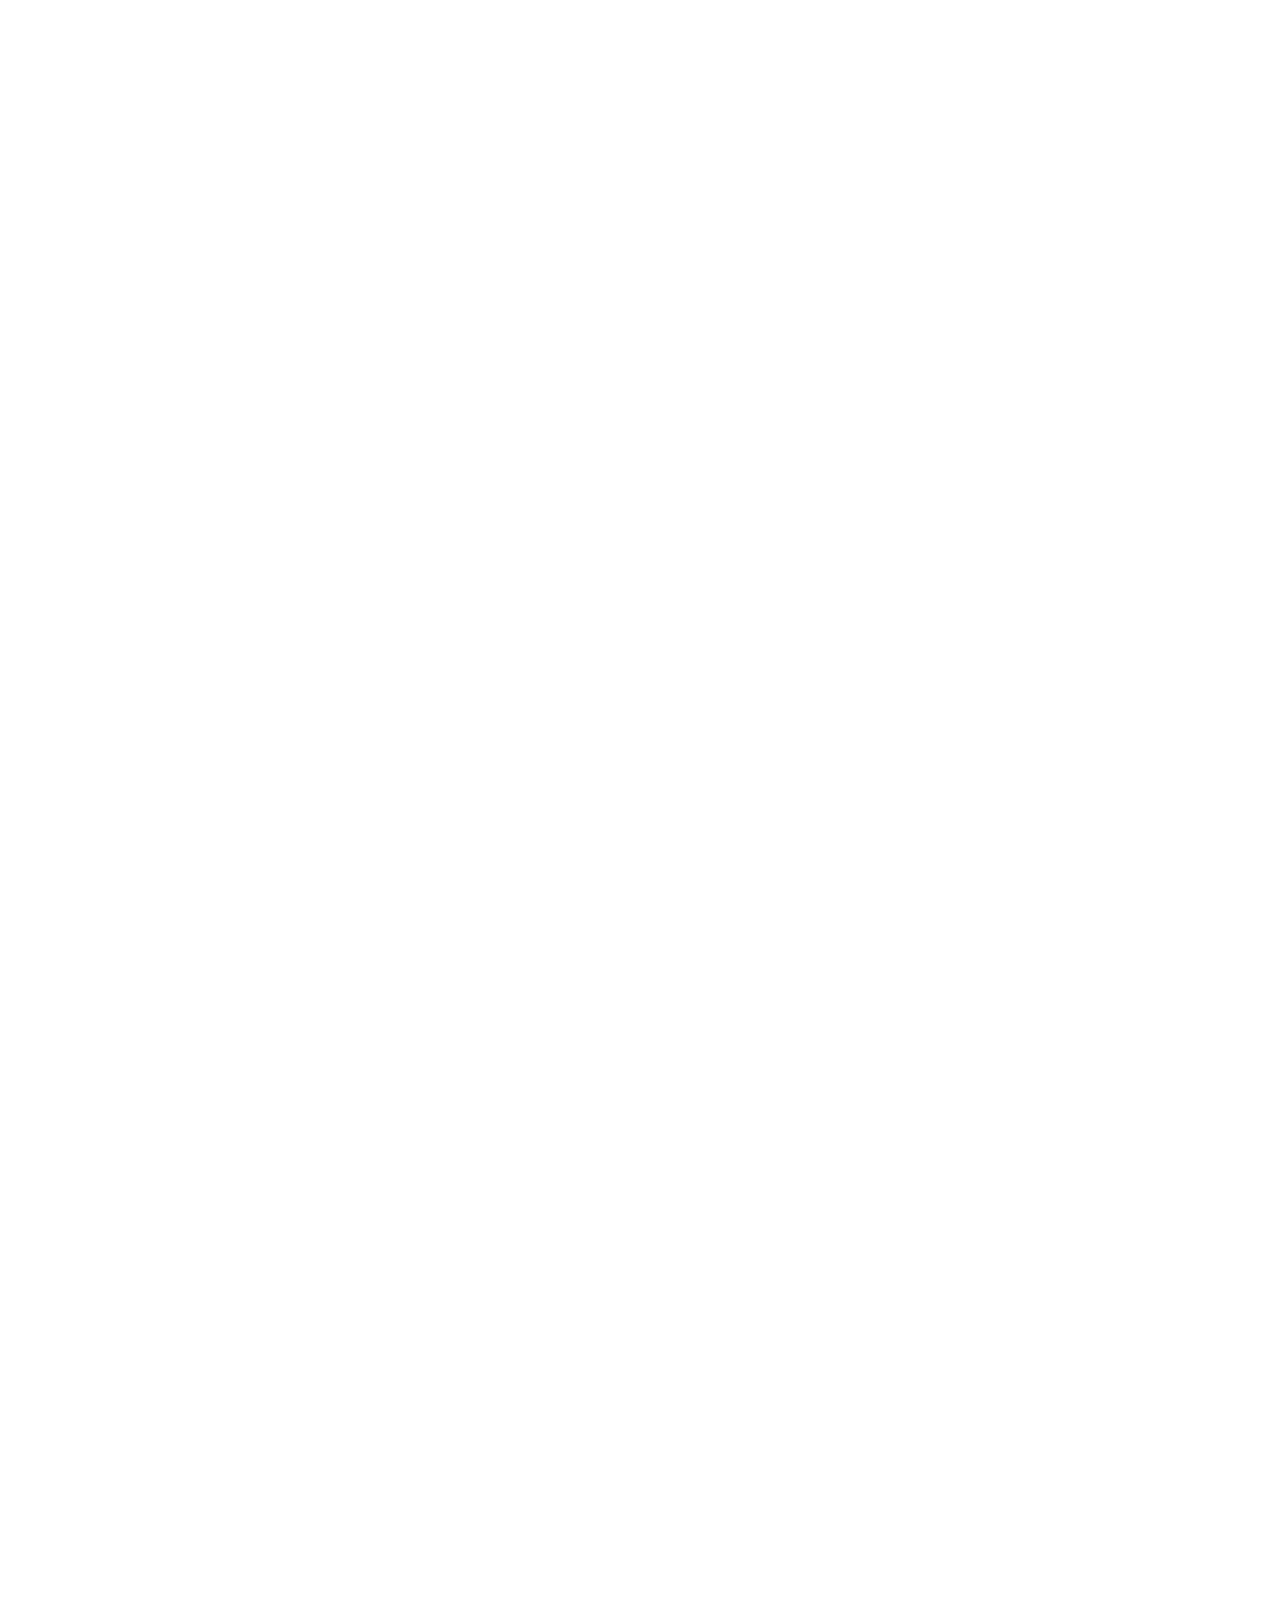
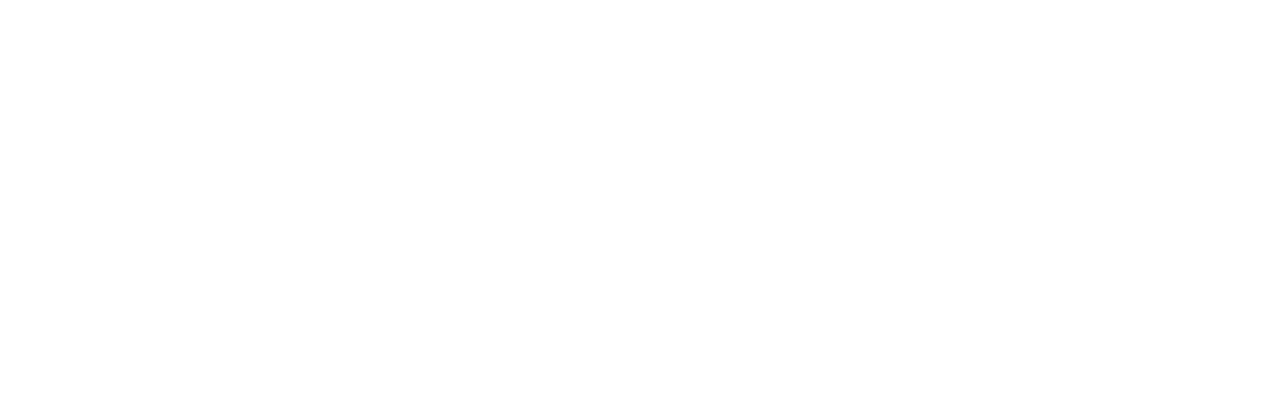
<file: baidu/baidu.html>
<!doctype html>
<html lang="en">
<head>
    <meta charset="UTF-8">
    <title>Document</title>
    <link rel="stylesheet" href="css/baidu.css">
    <link rel="stylesheet" href="css/animation.css">
    <link rel="stylesheet" href="css/less.css">
    <script src="js/zepto.min.js"></script>
    <script src="js/touch.js"></script>
    <script src="js/baidu.js"></script>
</head>
<body>
<header>
    <div class="container header max">
        <a href="javascript:;" class="logo"></a>
        <a href="javascript:;" class="index">首页</a>
        <a href="javascript:;" class="index">产品介绍</a>
        <a href="javascript:;" class="index">用户版</a>
        <a href="javascript:;" class="last">手机客户端</a>
        <a href="javascript:;" class="last">百度司南</a>
        <a href="javascript:;" class="last">联系我们</a>
        <a href="javascript:;" class="last">申请试用</a>
    </div>
    <div class="container-fluid header min">
        <a href="javascript:;" class="logo"></a>
        <div class="menu-option">
            <span class="menu-option-top"></span>
            <span class="menu-option-bot"></span>
        </div>
        <div class="sceen">
        <div class="menu">
        <a href="javascript:;" class="index">首页</a>
        <a href="javascript:;" class="index">产品介绍</a>
        <a href="javascript:;" class="index">用户版</a>
        <a href="javascript:;" class="last">手机客户端</a>
        <a href="javascript:;" class="last">百度司南</a>
        <a href="javascript:;" class="last">联系我们</a>
        <a href="javascript:;" class="last">申请试用</a>
        </div>
        </div>
    </div>
</header>
<div id="fullpage">
    <section class="out">
        <div class="cen-back ">
            <div class="cloud"></div>
            <div class="cloud"></div>
            <div class="cloud"></div>
            <div class="zhihe"></div>
            <div class="jleft"></div>
            <div class="jcon"></div>
            <div class="jright"></div>
            <div class="ship"></div>
        </div>
        <div class="center container">
            <div class="row">
            <div class="dl col-l-4 col-s-4">
                <form action="">
                    <div class="input">
                        <span style="width:14px;
    height:14px;"></span>
                        <input type="text" value="用户名">
                    </div>
                    <div class="input">
                        <span style="width:14px;
    height:14px;"></span>
                        <input type="text" value="密码">
                    </div>
                    <div class="yanz">
                        <input type="text" value="验证码" style="width:120px;
    height:38px;">
                        <img src="img/yanz.jpg" alt="">
                        <a href="#">换一张</a>
                    </div>
                    <div class="submit">
                        <input type="submit">
                        <div class="other">
                            <span style="width:14px;
    height:14px;"></span>
                            <a href="">安全控制常见问题</a>
                            <a href="">忘记密码</a>
                        </div>
                    </div>
                </form>
            </div>
            <div class="cen-zi col-l-6 col-s-hide">
                <img src="img/zi.png" alt="">
            </div>
            </div>
        </div>
        <div class="one-bot"></div>
    </section>
    <section>
            <div class="center container">
                <div class="row ">
                    <div class="dl col-l-6 col-s-hide">
                        <img src="img/ershu.png" alt="">
                    </div>
                    <div class="cen-zi col-l-6 col-s-6">
                        <div class="er-zi">
                        <img src="img/erzi.png" alt="">
                        </div>
                        <div class="erxzi">
                            <h3>数据收集与处理</h3>
                            <p>15年专业数据收集与语义分析技术积累<br/>
                                卓越极致，不断攀登</p>
                        </div>
                    </div>
                    <div class="two-bot">
                        <div class="er-kuai"></div>
                        <div class="er-kuai"></div>
                        <div class="er-kuai"></div>
                        <div class="er-kuai"></div>
                        <div class="er-kuai"></div>
                    </div>
                </div>
            </div>

    </section>
    <section>
        <div class="three-bot">
            <div class="back"></div>
            <div class="div">
                <div class="kuai-top"></div>
                <div class="kuai-top"></div>
                <div class="kuai-top"></div>
                <div class="kuai-top"></div>
                <div class="kuai-top"></div>
            </div>
        </div>
        <div class="center container">
            <div class="row ">
                <div class="dl col-l-6 col-s-hide">
                    <img src="img/sanshu.png" alt="">
                </div>
                <div class="cen-zi col-l-6 col-s-6">
                    <div class="er-zi">
                    <img src="img/sanzi.png" alt="">
                    </div>
                    <div class="erxzi">
                        <h3>舆情分析逻辑与架构</h3>
                        <p>声量诊断、传播分析、情感提炼、受众画像<br/>
                            有方法论，更有智慧</p>
                    </div>
                </div>
            </div>
        </div>

    </section>
    <section>
        <div class="center container">
            <div class="row ">
                <div class="dl col-l-8 col-s-hide">
                    <img src="img/sishu.png" alt="">
                </div>
                <div class="cen-zi col-l-4 col-s-6">
                    <div class="er-zi">
                    <img src="img/sizi.png" alt="">
                    </div>
                    <div class="erxzi">
                        <h3>专业数据可视化</h3>
                        <p>非凡的数据洞悉和可视化能力</br/>
                            精研数据，惊艳所见</p>
                    </div>
                </div>
            </div>
        </div>
    </section>
</div>
<ul class="btn">
    <li class="btnn"></li>
    <li></li>
    <li></li>
    <li></li>
</ul>
</body>
</html>
</file>
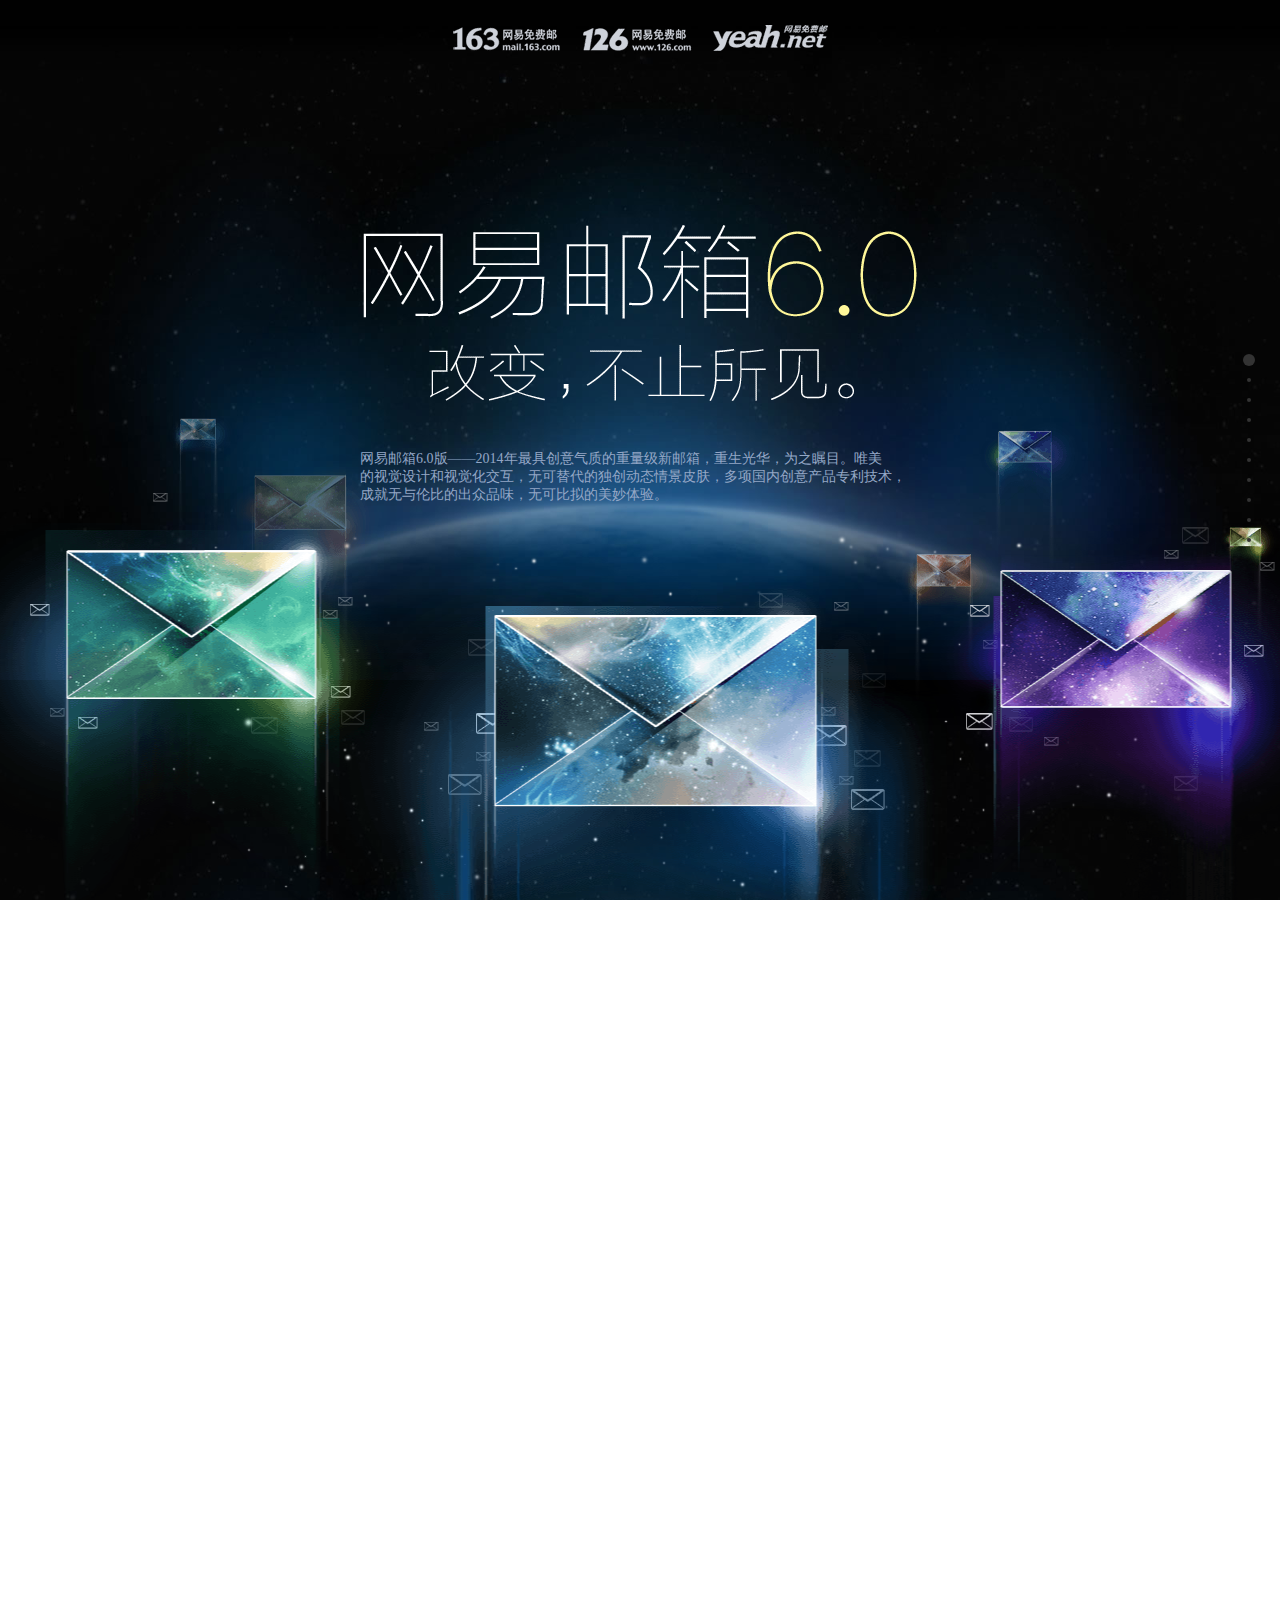
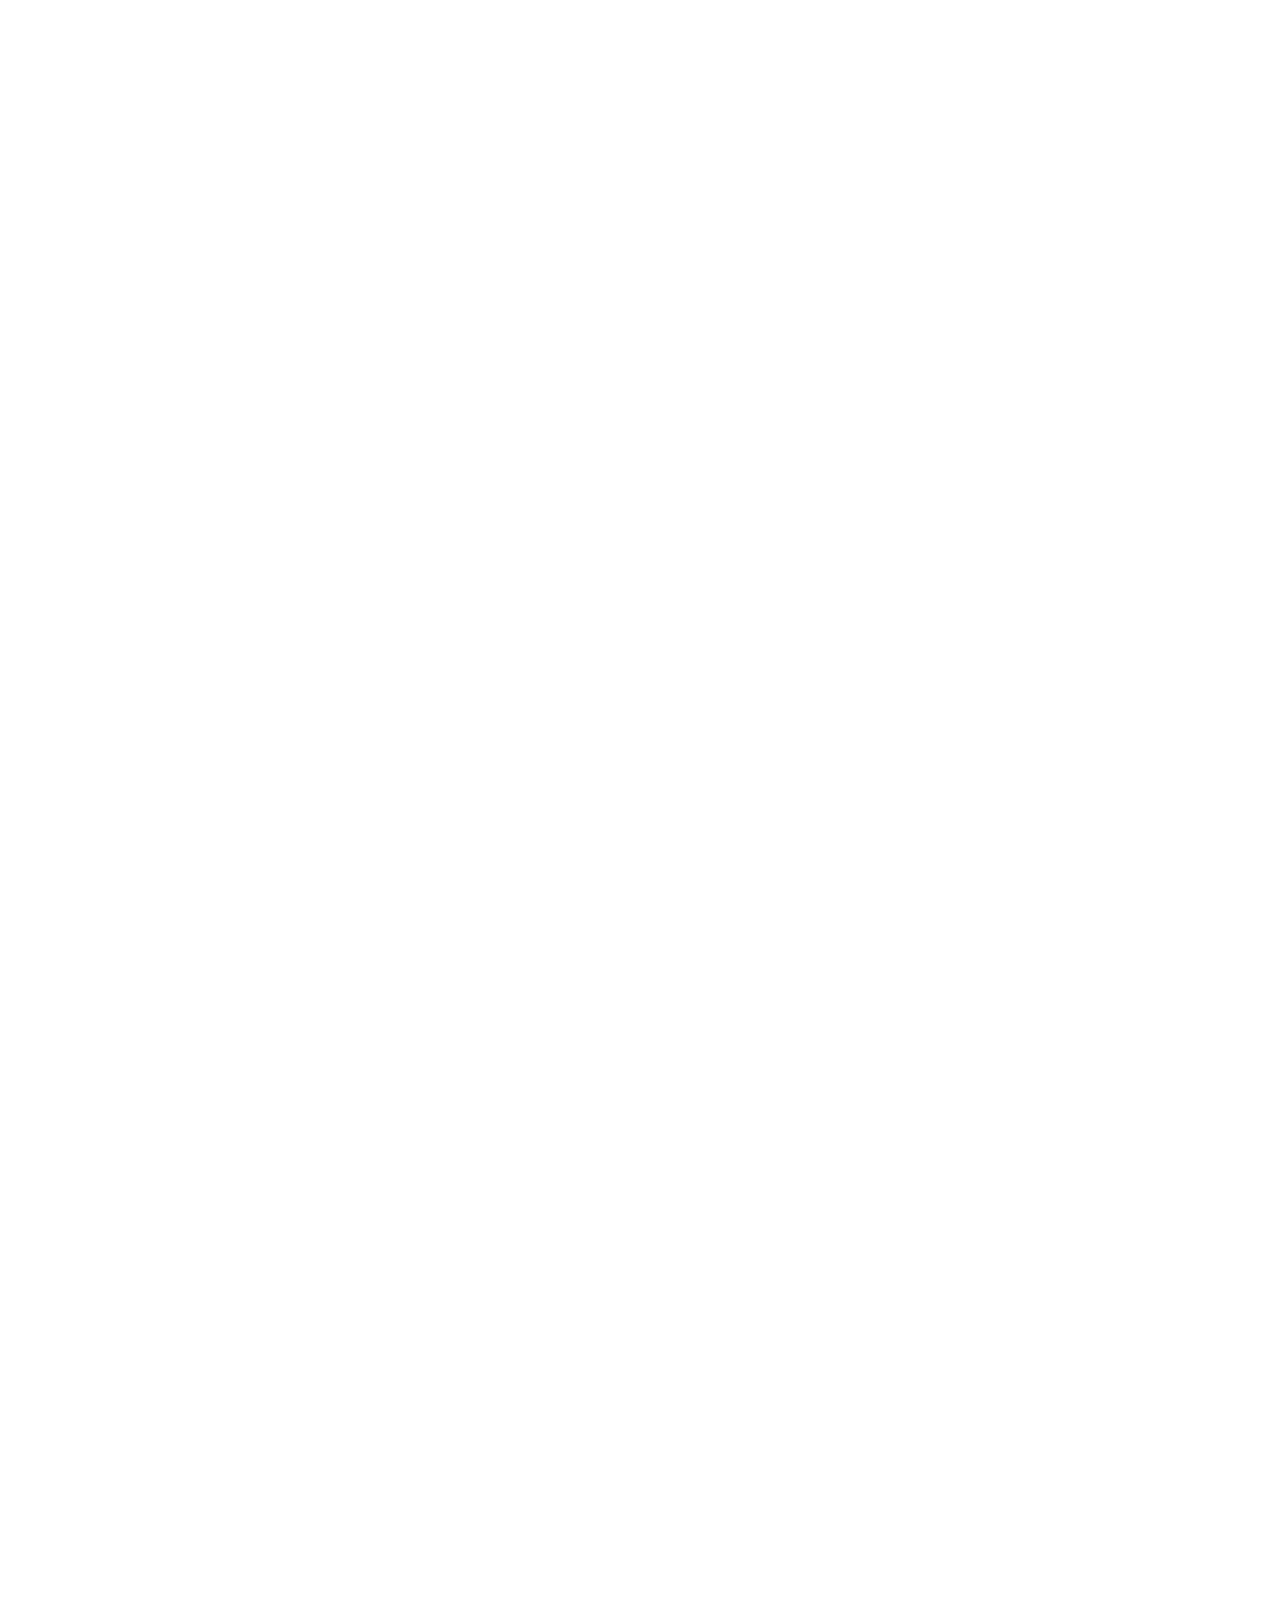
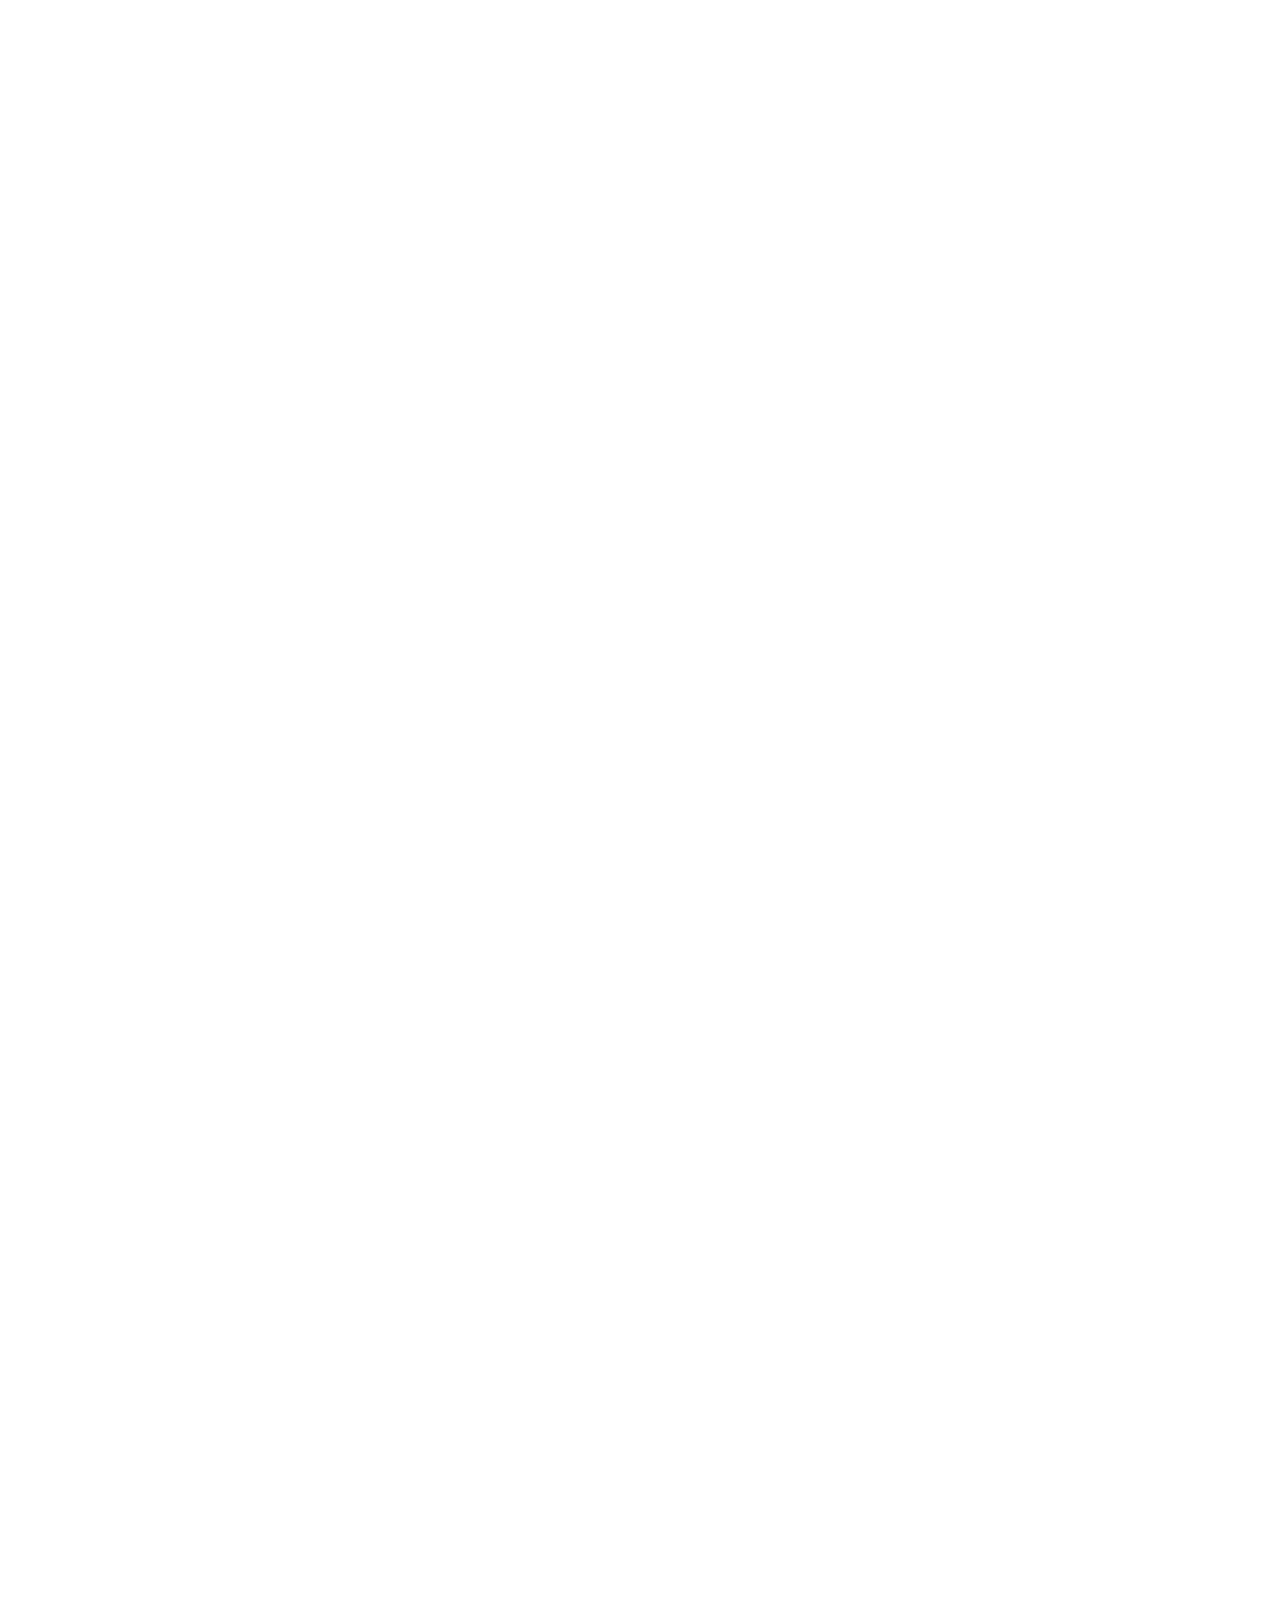
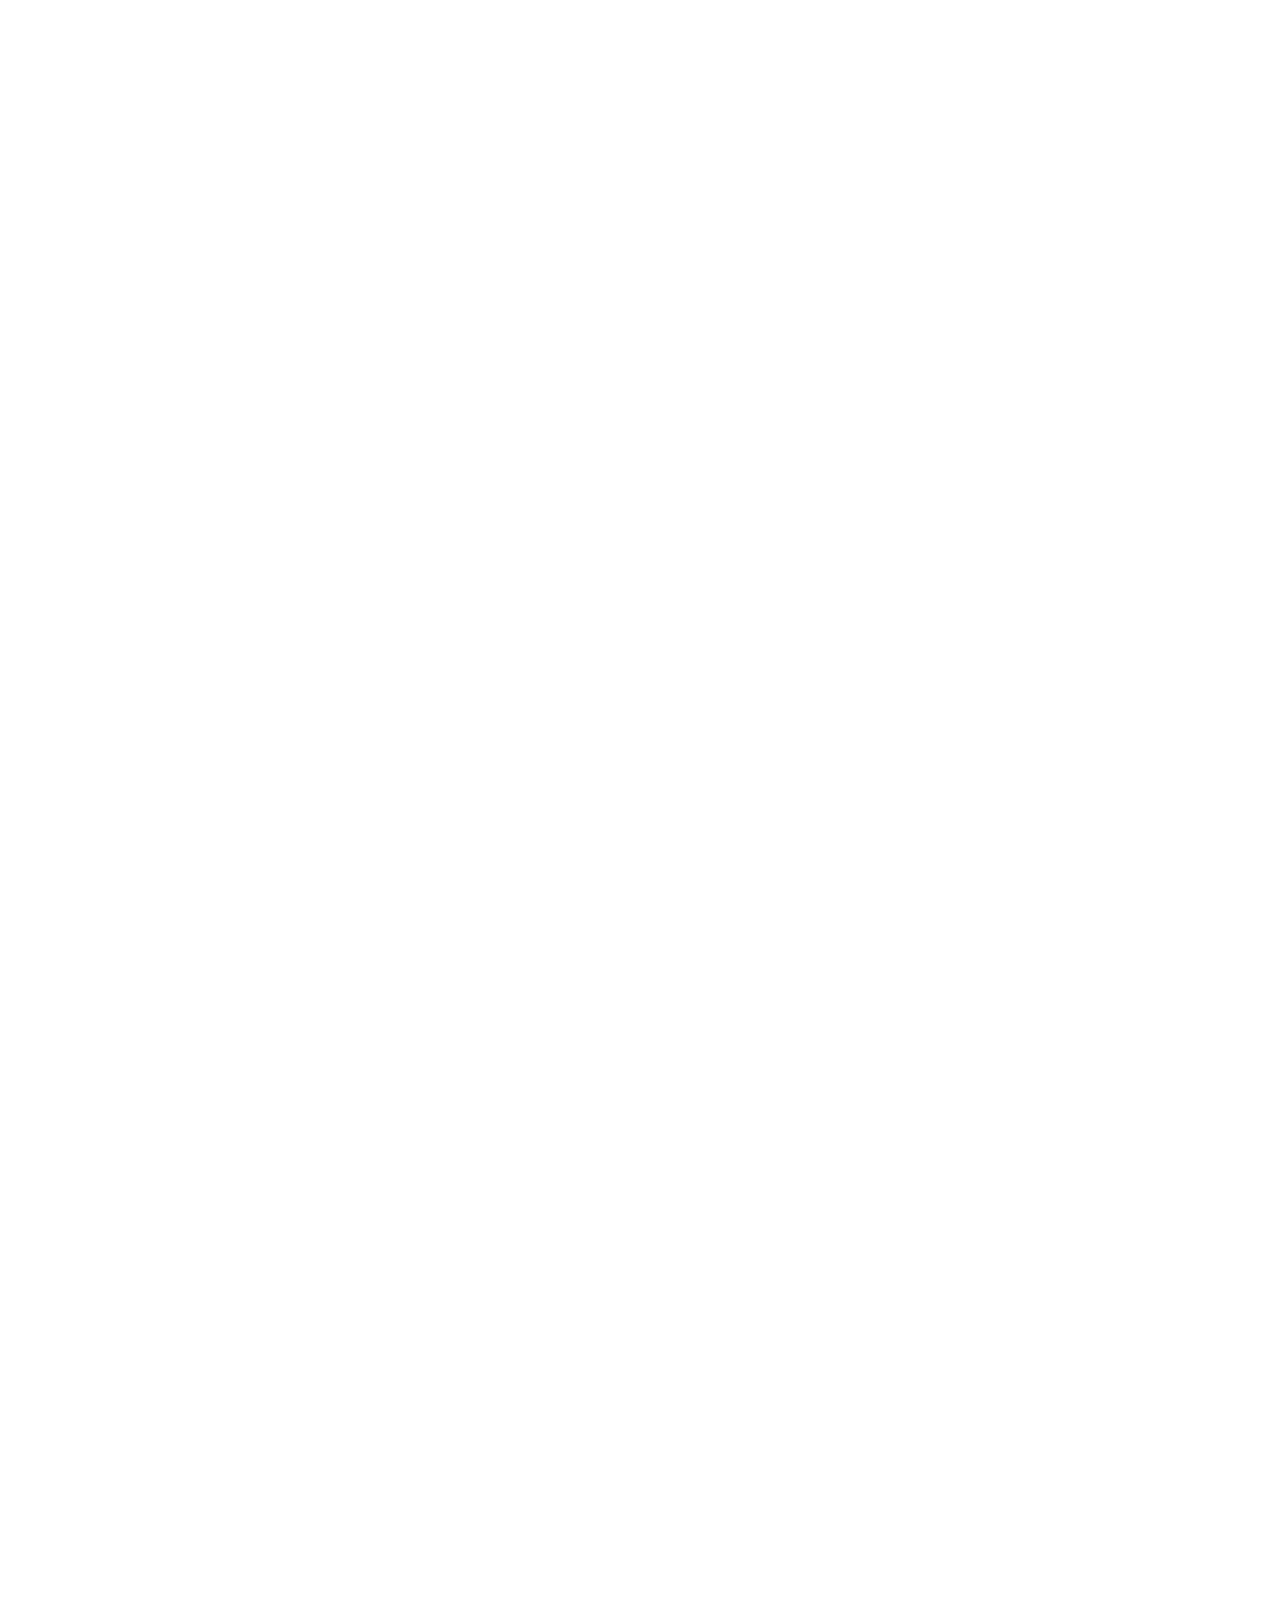
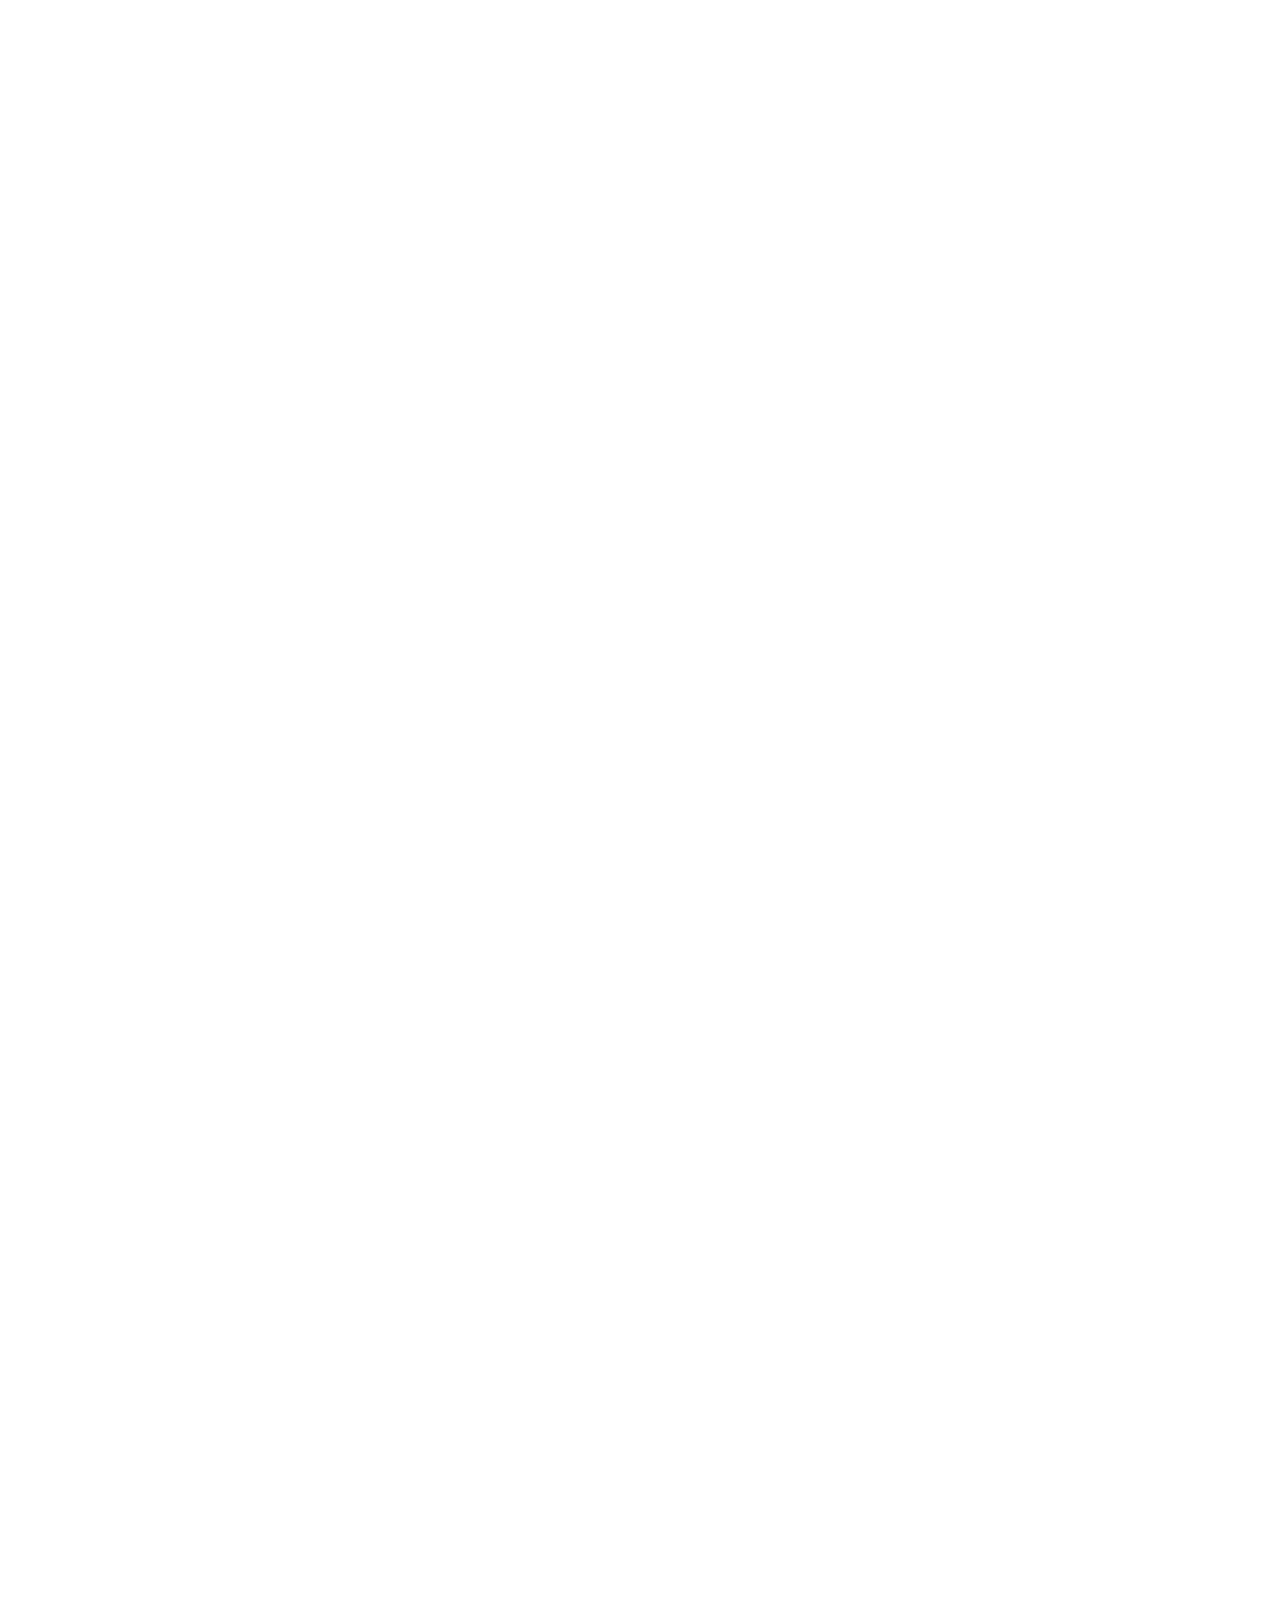
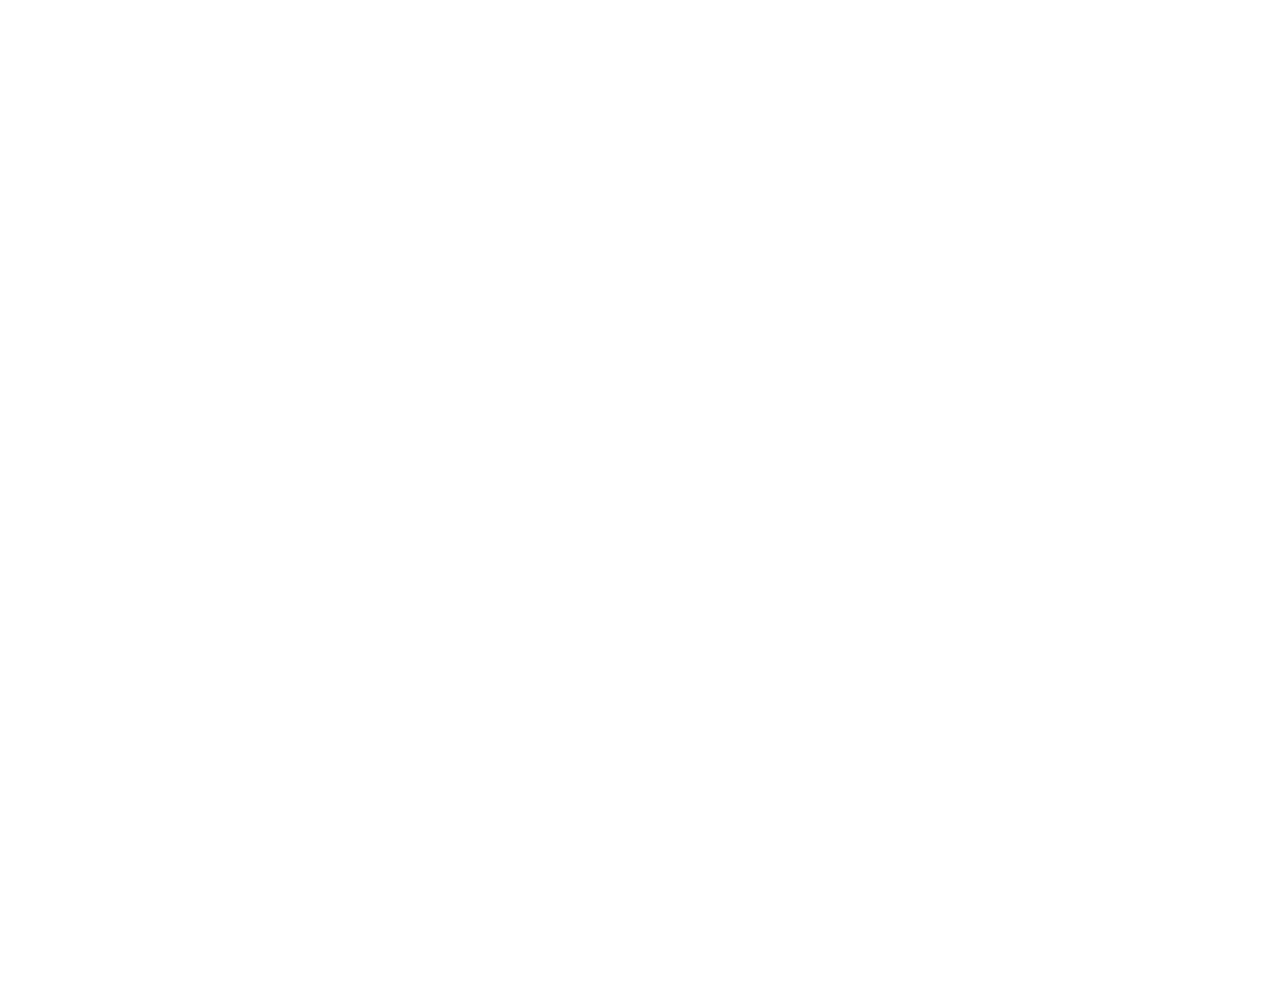
<file: fullpage/wangyi.html>
<!doctype html>
<html lang="en">
<head>
    <meta charset="UTF-8">
    <title>网易邮箱</title>
    <script src="js/jquery-3.1.0.js"></script>
    <link rel="stylesheet" href="css/wy.css">
    <link rel="stylesheet" href="css/animation.css">
    <link rel="stylesheet" href="fullPage/dist/jquery.fullpage.css">
    <script src="fullPage/dist/jquery.fullpage.js"></script>
</head>
<style>
    ul,li{
        list-style:none;margin:0;padding:0;
    }
    .btn{
        width:12px;height:57%;
        position:fixed;top:0;bottom:0;
        margin:auto 0;right:20px;
    }
    .btn li{
        width:12px;height:12px;border-radius: 50%;
        background: #8B9FA9;
        margin:20px 0;
    }
    .btn .active{
        background: none;border:1px solid  #8B9FA9;
    }
</style>
<body>
<div id="fullpage">
    <div class="section Cactive">
        <div class="bag"></div>
        <div class="bg11"></div>
        <div class="bg12"></div>
        <div class="bg13"></div>
        <div class="main"></div>
        <div class="hgroup"></div>
        <p class="p11">网易邮箱6.0版——2014年最具创意气质的重量级新邮箱，重生光华，为之瞩目。唯美<br>的视觉设计和视觉化交互，无可替代的独创动态情景皮肤，多项国内创意产品专利技术，<br>成就无与伦比的出众品味，无可比拟的美妙体验。</p>
    </div>
    <div class="section section2">
        <div class="bag"></div>
        <div class="bg21"></div>
        <div class="bg22"></div>
        <div class="bg23"></div>
        <strong>[视觉·简]</strong>
        <h3></h3>
        <p class="p1">秉承网易邮箱经典的清新简洁的设计风格，邮箱 6.0 版带来全新一代<br>的设计理念，更追求极致唯美的视觉设计、传承更多人文和艺术底蕴，华<br>丽蜕变，带来更舒服更爽心悦目的视觉享受</p>
    </div>
    <div class="section section3">
        <div class="bag"></div>
        <div class="bg31"></div>
        <div class="bg32"></div>
        <div class="bg33"></div>
        <strong>[视觉化交互设计]</strong>
        <h3 class="san-zi"></h3>
        <p class="p3">邮箱 6.0 版采用了全新的视觉化交互设计，通过对界面的整体风格设计、重要信息的视觉化处理以及元素本身的视觉传达优化，来实现产品流程设计和交互行为塑造。从视觉的角度出发，让用户无需多想，直接通过感官与产品进行交互。</p>
    </div>
    <div class="section Cactive section4">
        <div class="bag"></div>
        <div class="bg41"></div>
        <div class="bg42"></div>
        <div class="bg43"></div>
        <strong>[ 动态情景皮肤 ]</strong>
        <h3>美轮美奂，百变尽随你心</h3>
        <p class="p1">国内首创动态情景皮肤，可以随着早晚时光，季节主题的变幻而自动切<br/>换，实现了在邮箱里也能感受天气和心情的变化，带来完全不同的页面<br/>体验并且呈现最佳视觉感受，还特别针对原有邮箱皮肤的对比度和色彩<br/>进行了微调，减少视觉疲劳感。</p>
    </div>
    <div class="section section5">
        <div class="bag"></div>
        <strong>[ 功能·创 ]</strong>
        <h3>灵活机变，全面为你而生</h3>
        <div class="bg51">
                <h4>新语音视频邮件</h4>
                <p>写信不再枯燥！在线录制和播放声音和视频邮件，比单纯的文字邮件更感性、更方便，更好玩。</p>
        </div>
        <div class="bg52">
            <h4>虚拟场景写信模式</h4>
            <p>写信可以选择自己喜欢的场景，配合美妙的背景音乐，让写信<br>变得更为有趣和生动。</p>
        </div>
        <div class="bg53">
            <h4>独创智能体检</h4>
            <p>网易邮箱6.0版帮你关注邮箱安全，提醒你及时清理邮件，打<br>造轻量级邮箱。</p>
        </div>
        <div class="bg54">
            <h4>全新多帐号关联</h4>
            <p>一键关联和切换多个网易邮箱，同时对于重要的邮箱帐号进行<br>密码验证保护。</p>
        </div>
    </div>
    <div class="section section6">
        <div class="bag"></div>
        <div class="bg61"></div>
        <div class="bg62"></div>
        <strong>[ 待办邮件 ]</strong>
        <h3>办公利器，工作更高效顺手</h3>
        <div class="txt6">
            <p>独家首创邮件管理方式：待办邮件<br>采用日程的方式第一时间分配和提醒邮件！</p>
            <p>对于需要后续处理的重要邮件，如果正忙来不及处理和回复，只需设置为待办邮件，在待办时间到期时，邮件会在文件夹置顶提示或采用短信方式提醒。</p>
            <p>如此高效迅速处理邮件，让邮件处理过程变成更轻松和快捷。</p>
        </div>
    </div>
    <div class="section section7">
        <div class="bag"></div>
        <div class="bg71"></div>
        <div class="bg72"></div>
        <div class="bg73"></div>
        <strong>[ 联系人邮件 ]</strong>
        <h3>一目了然，来往邮件更清晰</h3>
        <div class="txt7">
                <p>邮箱6.0版带来一种极其简便的方式，管理你和联系人的<br>邮件往来，帮助你精准定位到以联系人为维度的邮件列表。</p>
                <p>同时支持以联系组方式来管理邮件，方便以群或相同关系<br>的群体间的邮件管理，比如：同学组，客户组，公司组等。</p>
        </div>
        <div class="bg74"></div>
    </div>
    <div class="section section8">
        <div class="bag"></div>
            <div class="bg81"></div>
            <div class="bg82"></div>
            <div class="bg83"></div>
            <div class="bg84"></div>
            <strong>[ 科技.聚 ]</strong>
            <h3>厚积薄发，大幅度提速创新标</h3>
            <p class="p8">邮箱6.0版带来“飞”一般的访问体验，速度提升达30%。采用全新base基础库bjs，更加轻量级，性能更加优化，完全兼容国内用户使用的所有浏览器，以及基于"多核"多线程的核心js引擎，性能和访问速度大幅提升。</p>
    </div>
    <div class="section section9" style="height: 436px;">
        <div class="bag"></div>
            <strong>[ 让沟通更有趣 ]</strong>
            <h3><span></span>沟通无界，连接易信无缝整合</h3>
            <div class="bg91">
                <p>易信扫描二维码即可登录网易<br>邮箱6.0版，“扫一扫”让邮<br>箱登录更方便。</p>
            </div>
            <div class="bg92">
                <p>登录邮箱后，可直接使用Web<br>易信和好友聊天，还可以发图<br>片，让聊天更有趣。</p>
            </div>
            <div class="bg93">
                <p>易信和邮箱新邮件同步提醒，<br>在易信可以直接查看和回复<br>邮件，手机收发邮件更快捷。</p>
            </div>
    </div>
    <div class="section section10" style="height: 322px;">
        <div class="bag"></div>
            <div class="bg101"></div>
            <div class="bg102"></div>
            <div class="bg103"></div>
            <a class="go" href="http://www.dowebok.com/">马上体验</a>
            <p class="copyright">
                <a href="javascript:">关于网易</a>
                <a href="javascript:">关于网易免费邮</a>
                <a href="javascript:">邮箱官方博客</a>
                <a href="javascript:">客户服务</a>
                <a href="javascript:">隐私政策</a>
                <span>|</span>
                <span>网易公司版权所有 © 1997-2014 </span>
            </p>
    </div>
</div>
<!--<ul class="btn">
    <li class="active"></li>
    <li></li>
    <li></li>
    <li></li>
    <li></li>
    <li></li>
    <li></li>
    <li></li>
    <li></li>
    <li></li>
</ul>-->
</body>
</html>
<script>
    $(document).ready(function() {
        $("#fullpage").fullpage({
            verticalCentered: false,

            //menu
            menu: '#menu',
            anchors: ['page1', 'page2', 'page3', 'page4', 'page5', 'page6', 'page7', 'page8', 'page9', 'page10'],

            //Navigation
            lockAnchors: false,
            navigation: true,
            navigationTooltips: ['首页', '视觉', '交互', '皮肤', '功能', '待办邮件', '联系人邮件', '科技', '连接易信', '马上体验'],
            navigationPosition: 'right',
            showActiveTooltip: false,

            //开始加动画
            /*afterLoad: function(anchorLink, index){
             var loadedSection = $(this);

             $(".section").eq(index).addClass("active");

             },*/

            // 离开去动画
            onLeave: function(index, nextIndex, direction){
                var leavingSection = $(this);

                $(".section").eq(index).removeClass("active");
                $(".btn ul a").each(function () {
                    $(this).removeClass("active");
                });
                $(".btn ul a").eq(nextIndex-1).addClass("active");
            }














        });
    });
</script>
</file>
<file: stylesheets/stylesheet.css>
* {
  box-sizing: border-box; }

body {
  padding: 0;
  margin: 0;
  font-family: "Open Sans", "Helvetica Neue", Helvetica, Arial, sans-serif;
  font-size: 16px;
  line-height: 1.5;
  color: #606c71; }

a {
  color: #1e6bb8;
  text-decoration: none; }
  a:hover {
    text-decoration: underline; }

.btn {
  display: inline-block;
  margin-bottom: 1rem;
  color: rgba(255, 255, 255, 0.7);
  background-color: rgba(255, 255, 255, 0.08);
  border-color: rgba(255, 255, 255, 0.2);
  border-style: solid;
  border-width: 1px;
  border-radius: 0.3rem;
  transition: color 0.2s, background-color 0.2s, border-color 0.2s; }
  .btn + .btn {
    margin-left: 1rem; }

.btn:hover {
  color: rgba(255, 255, 255, 0.8);
  text-decoration: none;
  background-color: rgba(255, 255, 255, 0.2);
  border-color: rgba(255, 255, 255, 0.3); }

@media screen and (min-width: 64em) {
  .btn {
    padding: 0.75rem 1rem; } }

@media screen and (min-width: 42em) and (max-width: 64em) {
  .btn {
    padding: 0.6rem 0.9rem;
    font-size: 0.9rem; } }

@media screen and (max-width: 42em) {
  .btn {
    display: block;
    width: 100%;
    padding: 0.75rem;
    font-size: 0.9rem; }
    .btn + .btn {
      margin-top: 1rem;
      margin-left: 0; } }

.page-header {
  color: #fff;
  text-align: center;
  background-color: #159957;
  background-image: linear-gradient(120deg, #155799, #159957); }

@media screen and (min-width: 64em) {
  .page-header {
    padding: 5rem 6rem; } }

@media screen and (min-width: 42em) and (max-width: 64em) {
  .page-header {
    padding: 3rem 4rem; } }

@media screen and (max-width: 42em) {
  .page-header {
    padding: 2rem 1rem; } }

.project-name {
  margin-top: 0;
  margin-bottom: 0.1rem; }

@media screen and (min-width: 64em) {
  .project-name {
    font-size: 3.25rem; } }

@media screen and (min-width: 42em) and (max-width: 64em) {
  .project-name {
    font-size: 2.25rem; } }

@media screen and (max-width: 42em) {
  .project-name {
    font-size: 1.75rem; } }

.project-tagline {
  margin-bottom: 2rem;
  font-weight: normal;
  opacity: 0.7; }

@media screen and (min-width: 64em) {
  .project-tagline {
    font-size: 1.25rem; } }

@media screen and (min-width: 42em) and (max-width: 64em) {
  .project-tagline {
    font-size: 1.15rem; } }

@media screen and (max-width: 42em) {
  .project-tagline {
    font-size: 1rem; } }

.main-content :first-child {
  margin-top: 0; }
.main-content img {
  max-width: 100%; }
.main-content h1, .main-content h2, .main-content h3, .main-content h4, .main-content h5, .main-content h6 {
  margin-top: 2rem;
  margin-bottom: 1rem;
  font-weight: normal;
  color: #159957; }
.main-content p {
  margin-bottom: 1em; }
.main-content code {
  padding: 2px 4px;
  font-family: Consolas, "Liberation Mono", Menlo, Courier, monospace;
  font-size: 0.9rem;
  color: #383e41;
  background-color: #f3f6fa;
  border-radius: 0.3rem; }
.main-content pre {
  padding: 0.8rem;
  margin-top: 0;
  margin-bottom: 1rem;
  font: 1rem Consolas, "Liberation Mono", Menlo, Courier, monospace;
  color: #567482;
  word-wrap: normal;
  background-color: #f3f6fa;
  border: solid 1px #dce6f0;
  border-radius: 0.3rem; }
  .main-content pre > code {
    padding: 0;
    margin: 0;
    font-size: 0.9rem;
    color: #567482;
    word-break: normal;
    white-space: pre;
    background: transparent;
    border: 0; }
.main-content .highlight {
  margin-bottom: 1rem; }
  .main-content .highlight pre {
    margin-bottom: 0;
    word-break: normal; }
.main-content .highlight pre, .main-content pre {
  padding: 0.8rem;
  overflow: auto;
  font-size: 0.9rem;
  line-height: 1.45;
  border-radius: 0.3rem; }
.main-content pre code, .main-content pre tt {
  display: inline;
  max-width: initial;
  padding: 0;
  margin: 0;
  overflow: initial;
  line-height: inherit;
  word-wrap: normal;
  background-color: transparent;
  border: 0; }
  .main-content pre code:before, .main-content pre code:after, .main-content pre tt:before, .main-content pre tt:after {
    content: normal; }
.main-content ul, .main-content ol {
  margin-top: 0; }
.main-content blockquote {
  padding: 0 1rem;
  margin-left: 0;
  color: #819198;
  border-left: 0.3rem solid #dce6f0; }
  .main-content blockquote > :first-child {
    margin-top: 0; }
  .main-content blockquote > :last-child {
    margin-bottom: 0; }
.main-content table {
  display: block;
  width: 100%;
  overflow: auto;
  word-break: normal;
  word-break: keep-all; }
  .main-content table th {
    font-weight: bold; }
  .main-content table th, .main-content table td {
    padding: 0.5rem 1rem;
    border: 1px solid #e9ebec; }
.main-content dl {
  padding: 0; }
  .main-content dl dt {
    padding: 0;
    margin-top: 1rem;
    font-size: 1rem;
    font-weight: bold; }
  .main-content dl dd {
    padding: 0;
    margin-bottom: 1rem; }
.main-content hr {
  height: 2px;
  padding: 0;
  margin: 1rem 0;
  background-color: #eff0f1;
  border: 0; }

@media screen and (min-width: 64em) {
  .main-content {
    max-width: 64rem;
    padding: 2rem 6rem;
    margin: 0 auto;
    font-size: 1.1rem; } }

@media screen and (min-width: 42em) and (max-width: 64em) {
  .main-content {
    padding: 2rem 4rem;
    font-size: 1.1rem; } }

@media screen and (max-width: 42em) {
  .main-content {
    padding: 2rem 1rem;
    font-size: 1rem; } }

.site-footer {
  padding-top: 2rem;
  margin-top: 2rem;
  border-top: solid 1px #eff0f1; }

.site-footer-owner {
  display: block;
  font-weight: bold; }

.site-footer-credits {
  color: #819198; }

@media screen and (min-width: 64em) {
  .site-footer {
    font-size: 1rem; } }

@media screen and (min-width: 42em) and (max-width: 64em) {
  .site-footer {
    font-size: 1rem; } }

@media screen and (max-width: 42em) {
  .site-footer {
    font-size: 0.9rem; } }
</file>
<file: stylesheets/github-light.css>
/*
The MIT License (MIT)

Copyright (c) 2016 GitHub, Inc.

Permission is hereby granted, free of charge, to any person obtaining a copy
of this software and associated documentation files (the "Software"), to deal
in the Software without restriction, including without limitation the rights
to use, copy, modify, merge, publish, distribute, sublicense, and/or sell
copies of the Software, and to permit persons to whom the Software is
furnished to do so, subject to the following conditions:

The above copyright notice and this permission notice shall be included in all
copies or substantial portions of the Software.

THE SOFTWARE IS PROVIDED "AS IS", WITHOUT WARRANTY OF ANY KIND, EXPRESS OR
IMPLIED, INCLUDING BUT NOT LIMITED TO THE WARRANTIES OF MERCHANTABILITY,
FITNESS FOR A PARTICULAR PURPOSE AND NONINFRINGEMENT. IN NO EVENT SHALL THE
AUTHORS OR COPYRIGHT HOLDERS BE LIABLE FOR ANY CLAIM, DAMAGES OR OTHER
LIABILITY, WHETHER IN AN ACTION OF CONTRACT, TORT OR OTHERWISE, ARISING FROM,
OUT OF OR IN CONNECTION WITH THE SOFTWARE OR THE USE OR OTHER DEALINGS IN THE
SOFTWARE.

*/

.pl-c /* comment */ {
  color: #969896;
}

.pl-c1 /* constant, variable.other.constant, support, meta.property-name, support.constant, support.variable, meta.module-reference, markup.raw, meta.diff.header */,
.pl-s .pl-v /* string variable */ {
  color: #0086b3;
}

.pl-e /* entity */,
.pl-en /* entity.name */ {
  color: #795da3;
}

.pl-smi /* variable.parameter.function, storage.modifier.package, storage.modifier.import, storage.type.java, variable.other */,
.pl-s .pl-s1 /* string source */ {
  color: #333;
}

.pl-ent /* entity.name.tag */ {
  color: #63a35c;
}

.pl-k /* keyword, storage, storage.type */ {
  color: #a71d5d;
}

.pl-s /* string */,
.pl-pds /* punctuation.definition.string, string.regexp.character-class */,
.pl-s .pl-pse .pl-s1 /* string punctuation.section.embedded source */,
.pl-sr /* string.regexp */,
.pl-sr .pl-cce /* string.regexp constant.character.escape */,
.pl-sr .pl-sre /* string.regexp source.ruby.embedded */,
.pl-sr .pl-sra /* string.regexp string.regexp.arbitrary-repitition */ {
  color: #183691;
}

.pl-v /* variable */ {
  color: #ed6a43;
}

.pl-id /* invalid.deprecated */ {
  color: #b52a1d;
}

.pl-ii /* invalid.illegal */ {
  color: #f8f8f8;
  background-color: #b52a1d;
}

.pl-sr .pl-cce /* string.regexp constant.character.escape */ {
  font-weight: bold;
  color: #63a35c;
}

.pl-ml /* markup.list */ {
  color: #693a17;
}

.pl-mh /* markup.heading */,
.pl-mh .pl-en /* markup.heading entity.name */,
.pl-ms /* meta.separator */ {
  font-weight: bold;
  color: #1d3e81;
}

.pl-mq /* markup.quote */ {
  color: #008080;
}

.pl-mi /* markup.italic */ {
  font-style: italic;
  color: #333;
}

.pl-mb /* markup.bold */ {
  font-weight: bold;
  color: #333;
}

.pl-md /* markup.deleted, meta.diff.header.from-file */ {
  color: #bd2c00;
  background-color: #ffecec;
}

.pl-mi1 /* markup.inserted, meta.diff.header.to-file */ {
  color: #55a532;
  background-color: #eaffea;
}

.pl-mdr /* meta.diff.range */ {
  font-weight: bold;
  color: #795da3;
}

.pl-mo /* meta.output */ {
  color: #1d3e81;
}
</file>
<file: baidu/css/baidu.css>
*{
    padding:0;margin:0;list-style: none;
    color:#000;text-decoration: none;
}
body,html{
    width:100%;height:100%;
    overflow: hidden;
}
/*头开始*/
header{
    width:100%;
    background: #168bd8;
    height:60px;
    position:fixed;
    top:0;left:0;right:0;
    margin:0 auto;
    z-index: 999;
}
.max{
    display:flex;
}

header .header{
    height:100%;
    align-items: flex-end;
    justify-content: space-between;
    padding-bottom:10px;
    font-family: "微软雅黑";
    position: relative;
}
header .min{
    display: none;
}
header .header .logo{
    width:120px;height:40px;
    background:url(../img/logo.png);
}
header .header .index{
    color:#fff;
}
header .header a:nth-child(2){
    color:#67cbff;
}
header .header a:last-child{
    color:#FFDA28;
}
header .header .last{
    font-size: 12px;
    color:#fff;
}
.header a:nth-of-type(5) {
    margin-left: 190px;
}
/*头结束*/
#fullpage{
    width:100%;
    height:400%;
}
section{
    width:100%;
    height:25%;
    position: relative;
}
section:nth-child(1){
    position: relative;
    background:url(../img/g1.jpg) no-repeat center;
}
section:nth-child(2){
    background:url(../img/g2.jpg) no-repeat center;
}
section:nth-child(3){
    background:url(../img/g3.jpg) no-repeat center;
}
section:nth-child(4){
    background:url(../img/g4.jpg) no-repeat center;
}
section .cen-back{
    width:100%;
    position: relative;
}
section .cloud:nth-child(1){
     width:200%;height:1000px;top:0;
     background:url(../img/cloud_1.png);
     position:absolute;
     animation:cloud 30s linear infinite;
 }
section .cloud:nth-child(2){
    width:200%;height:100px;
    background:url(../img/cloud_2.png);
    position:absolute;top:300px;
    animation:cloud 40s linear infinite;
}
section .cloud:nth-child(3){
    width:200%;height:200px;
    background:url(../img/cloud_3.png);
    position:absolute;top:300px;
    animation:cloud 50s linear infinite;
}
section .zhihe{
    width:119px;height:78px;
    background: url(../img/he.png) no-repeat;
    position:absolute;top:100px;left:470px;
    -webkit-animation:flight 1s linear infinite alternate;
}
section .jleft{
    width:265px;height:175px;
    background: url(../img/jleft.png) no-repeat;
    position:absolute;top:487px;left:0px;
}
section .jcon{
    width:63px;height:78px;
    background: url(../img/jyi.png) no-repeat;
    position:absolute;top:523px;right:490px;
}
section .jright{
    width:260px;height:175px;
    background: url(../img/jright.png) no-repeat;
    position:absolute;top:490px;right:50px;
}
section .ship{
    width:242px;height:228px;
    background: url(../img/chuan.png) no-repeat;
    position:absolute;top:346px;left:300px;
    z-index: 9999;
}
section .one-bot{
    width:100%;height:126px;
    background: url(../img/Z.jpg);
    position:absolute;
    left:0;bottom:0;
    opacity: 0.6;
    display: block;
}
section .center{
    margin:0 auto;
    position: relative;
    height:100%;
}
section .center .dl{
    position:absolute;
    right:0;top:30%;
   /* transform: translate(150px,0);*/
    opacity: 0;
}
section:nth-child(1) .center .dl{
    position:absolute;
    right:0;top:20%;
    transform:none;
    opacity:1;
}
section .center .dl form{
    width:340px;
    height:300px;
    border-radius:10px;
    background: #4ebffc;
    padding:0 20px;
    padding-top: 25px;
}
section .center .dl form .input{
   width:299px;
    background: #fff;
    height:40px;
    line-height:40px;
    margin-bottom: 25px;
}
.input span{
    margin-left: 5px;
    background:url(../img/tu.png) no-repeat -124px -12px;
    display: inline-block;
}
section .center .dl form .input input{
    height:36px;margin:2px 5px;
    border:0;    width: 252px;
}
.input:nth-child(2) span{
    margin-left: 5px;
    background:url(../img/tu.png) no-repeat -140px -12px;
    display: inline-block;
}
section .center .dl form .yanz{
   height:38px;
    margin-top:10px;
}
section .center .dl form .yanz input{
    float: left;padding-right: 10px;
}
section .center .dl form .yanz img{
    width:99px;height:38px;
    float: left;padding-left: 10px;
}
section .center .dl form .yanz a{
    margin-left:15px;
   color:#fff;
    height:100%;
    line-height: 30px;
}
section .center .dl form .submit{
   margin:35px 0;
}
section .center .dl form .submit input{
    border: 0;
    background: #ffd850;
    color: #5c4c12;
    border-radius: 2px;
    width: 299px;
    height:38px;
}
section .center .dl form .submit .other{
    margin:10px 0;display: flex;
    justify-content: space-between;
}
section .center .dl form .submit .other span{
    margin-left: 5px;
    background:url(../img/tu.png) no-repeat -203px -75px;
    display: inline-block;
}
section .center .dl form .submit .other a{
 font-size: 10px;color:#fff;
}
.center .cen-zi{
    width:500px;height:129px;
  position:absolute;
  top:30%;left:5%;
   /* transform: translate(-150px,0);*/
    opacity: 0;
}

section:nth-child(1) .center .cen-zi{
    position:absolute;
    top:20%;left:0%;display: block;
    transform:none;
    opacity:1;
}
.center .row .cen-zi .erxzi{
    width:500px;height:126px;
    position:absolute;top:0px;left:100px;
    padding:15px 0;
}
.center .row .cen-zi .erxzi p{
    font-size: 20px;
    color:#eee;
}
.center .row .cen-zi .erxzi h3{
    font-size: 30px;
    color:#fff;
    margin-bottom:15px;
}
.er-zi{
    width:auto;height:auto;
}
.er-zi img{
    animation:imgrotate 3s linear infinite;
}
section:nth-child(2) .center .row .two-bot{
  width:100%;height:120px;
   position:absolute;bottom:0;left:0;
}
section:nth-child(2) .center .row .two-bot .er-kuai:nth-child(1){
    width:44px;height:44px;background:#35b568;
    position:absolute;bottom:0px;left:2%;
}
.center .row .two-bot .er-kuai:nth-child(2){
    width:44px;height:44px;background:#35b568;
    position:absolute;bottom:0px;right:10%;
}
.center .row .two-bot .er-kuai:nth-child(3){
    width:44px;height:44px;background:#8ae75a;
    position:absolute;bottom:0px;left:18.5%;
}
.center .row .two-bot .er-kuai:nth-child(4){
    width:44px;height:44px;background:#8ae75a;
    position:absolute;bottom:0px;right:20%;
}
.center .row .two-bot .er-kuai:nth-child(5){
    width:88px;height:88px;background:#4ac179;
    position:absolute;bottom:0px;left:10%;
}

section:nth-child(3) .three-bot{
    width:100%;height:138px;position:absolute;left:0;bottom:0;
}
section:nth-child(3) .three-bot .back{
    width:100%;height:100%;
    background: url(../img/sanbo.png) no-repeat;

}
section:nth-child(3) .three-bot .div{
    width:1000px;position:absolute;bottom:140px;left:0;right:0;
    margin:0 auto;
}
section:nth-child(3) .three-bot .div .kuai-top:nth-child(1){
    width:88px;height:88px;position:relative;top:60px;left:70px;
    background: #33bb9a;
}
section:nth-child(3) .three-bot .div .kuai-top:nth-child(2){
    width:88px;height:88px;position:relative;top:60px;left:-20px;
    background:#29a2b8;
}
section:nth-child(3) .three-bot .div .kuai-top:nth-child(3){
    width:88px;height:88px;position:relative;top:-28px;left:157px;
    background:#60cf6e;
}
section:nth-child(3) .three-bot .div .kuai-top:nth-child(4){
    width:176px;height:176px;position:relative;top:-28px;left:70px;
    background:#60cf6e url(../img/sankuai.jpg);
}
section:nth-child(3) .three-bot .div .kuai-top:nth-child(5){
    width:88px;height:88px;position:relative;top:-194px;left:246px;
    background: #33bb9a;
}
@media screen and (max-width:1000px) {
    header .max {
        display: none;
    }

    header .min {
        display: flex;
    }

    header .min .logo {
        margin-left: 10px;
    }

    header .min .menu-option {
        width: 30px;
        height: 30px;
        line-height: 30px;
        margin-right: 10px;
    }

    header .min .menu-option .menu-option-top {
        width: 100%;
        height: 1px;
        background: #fff;
        display: block;
        margin-top: 10px;
        transition: transform 1s ease;
    }

    header .min .menu-option .menu-option-bot {
        width: 100%;
        height: 1px;
        background: #fff;
        display: block;
        margin-top: 10px;
        transition: transform 1s ease;
    }

    header .min .sceen {
        width: 100%;
        position: absolute;
        top: 60px;
        display: none;
        perspective: 500px;
    }

    header .min .sceen .menu {
        transform-style: preserve-3d;
    }

    header .min .menu a {
        width: 100%;
        height: 40px;
        background: #1574B4;
        display: flex;
        margin: 0;
        font-size: 20px;
        color: #ffffff;
        justify-content: center;
        align-items: center;
        transform: rotateX(0deg);
        opacity: 0;

    }

    header .min .menu a:nth-child(1) {
        animation: nav .2s linear .2s forwards;
    }

    header .min .menu a:nth-child(2) {
        animation: nav .4s linear .4s forwards;
    }

    header .min .menu a:nth-child(3) {
        animation: nav .6s linear .6s forwards;
    }

    header .min .menu a:nth-child(4) {
        animation: nav .8s linear .8s forwards;
    }

    header .min .menu a:nth-child(5) {
        animation: nav 1s linear 1s forwards;
    }

    header .min .menu a:nth-child(6) {
        animation: nav 1.2s linear 1.2s forwards;
    }

    header .min .menu a:nth-child(7) {
        animation: nav 1.4s linear 1.4s forwards;
    }

    section .center .dl {
        position: absolute;
        right: 0;
        top: 0;
        left: 0;
        bottom: 0;
        margin: auto;

    }

    section .ship, section .one-bot, section .center .dl {
        display: none;
    }

    section .jcon, section .jleft, section .jright {
        display: none;
    }

    section:nth-child(1) .center .cen-zi {
        display: none;
    }

    section:nth-child(1) .center .dl {
        position: absolute;
        right: 0;
        left: 0;
        margin: 0 auto;
        display: block;
    }
    .center .cen-zi {
        position: absolute;
        right: 0;
        left: 0;
        margin: 0 auto;
    }
}
.btn{
    width:10px;height:140px;
    position:fixed;
    top:0;bottom:0;right:15px;
    margin:auto 0;
}
.btn li{
    width:10px;height:10px;
    border:1px solid #000;
    border-radius: 50%;
    margin:20px 0;
}
.btn .btnn{
    background: #ccc;
    border:0;
}
</file>
<file: baidu/css/animation.css>
@keyframes nav
{
    0%{
        opacity:0;
        transform: rotateX(90deg);
    }
    100%{
        opacity:1;
        transform: rotateX(0deg);
    }
}
@keyframes nav1
{
    0%{
        opacity:1;
        transform: rotateX(0deg);

    }
    100%{
        opacity:0;
        transform: rotateX(90deg);
    }
}
@keyframes flight
{
    0%{
        transform:translate(0,10px);
    }
    100%{
        transform:translate(0,-10px);
    }
}
@keyframes cloud
{
    0%{
        background-position:1000px,0;
    }
    50%{
        background-position:0px,0;
    }
    100%{
        background-position:-1000px,0;
    }
}
@keyframes zimove {
    0%{
      left:-50px;
        opacity: 0;
    }
    100%{
        left:5%;
        opacity: 1;
    }
}
@keyframes imgmove {
    0%{
        right:-50px;
        opacity: 0;
    }
    100%{
        right:0;
        opacity: 1;
    }
}
@keyframes imgrotate {
    0%{
        transform:rotateY(0deg);
    }
    100%{
        transform:rotateY(360deg);
    }
}
</file>
<file: baidu/css/less.css>
* {
  box-sizing: border-box;
}
.container {
  width:1000px;
  margin: auto;
}
.container > .row {
  width: 100%;
}
.container > .row:before,
.container > .row:after {
  content: "";
  display: block;
}
.container > .row:after {
  clear: both;
}
.container-fluid {
  width: 100%;
  margin: auto;
}
.container-fluid > .row {
  width: 100%;
}
.container-fluid > .row:before,
.container-fluid > .row:after {
  content: "";
  display: block;
}
.container-fluid > .row:after {
  clear: both;
}
.container > .row > .col-s-1 {
  float: left;
  width: 8.33333333%;
}
.container-fluid > .row > .col-s-1 {
  float: left;
  width: 8.33333333%;
}
.container > .row > .col-s-2 {
  float: left;
  width: 16.66666667%;
}
.container-fluid > .row > .col-s-2 {
  float: left;
  width: 16.66666667%;
}
.container > .row > .col-s-3 {
  float: left;
  width: 25%;
}
.container-fluid > .row > .col-s-3 {
  float: left;
  width: 25%;
}
.container > .row > .col-s-4 {
  float: left;
  width: 33.33333333%;
}
.container-fluid > .row > .col-s-4 {
  float: left;
  width: 33.33333333%;
}
.container > .row > .col-s-5 {
  float: left;
  width: 41.66666667%;
}
.container-fluid > .row > .col-s-5 {
  float: left;
  width: 41.66666667%;
}
.container > .row > .col-s-6 {
  float: left;
  width: 50%;
}
.container-fluid > .row > .col-s-6 {
  float: left;
  width: 50%;
}
.container > .row > .col-s-7 {
  float: left;
  width: 58.33333333%;
}
.container-fluid > .row > .col-s-7 {
  float: left;
  width: 58.33333333%;
}
.container > .row > .col-s-8 {
  float: left;
  width: 66.66666667%;
}
.container-fluid > .row > .col-s-8 {
  float: left;
  width: 66.66666667%;
}
.container > .row > .col-s-9 {
  float: left;
  width: 75%;
}
.container-fluid > .row > .col-s-9 {
  float: left;
  width: 75%;
}
.container > .row > .col-s-10 {
  float: left;
  width: 83.33333333%;
}
.container-fluid > .row > .col-s-10 {
  float: left;
  width: 83.33333333%;
}
.container > .row > .col-s-11 {
  float: left;
  width: 91.66666667%;
}
.container-fluid > .row > .col-s-11 {
  float: left;
  width: 91.66666667%;
}
.container > .row > .col-s-12 {
  float: left;
  width: 100%;
}
.container-fluid > .row > .col-s-12 {
  float: left;
  width: 100%;
}
@media screen and (min-width: 1000px) {
  .container {
    width: 1000px;
    margin: auto;
  }
  .container > .row > .col-l-1 {
    float: left;
    width: 8.33333333%;
  }
  .container-fluid > .row > .col-l-1 {
    float: left;
    width: 8.33333333%;
  }
  .container > .row > .col-l-2 {
    float: left;
    width: 16.66666667%;
  }
  .container-fluid > .row > .col-l-2 {
    float: left;
    width: 16.66666667%;
  }
  .container > .row > .col-l-3 {
    float: left;
    width: 25%;
  }
  .container-fluid > .row > .col-l-3 {
    float: left;
    width: 25%;
  }
  .container > .row > .col-l-4 {
    float: left;
    width: 33.33333333%;
  }
  .container-fluid > .row > .col-l-4 {
    float: left;
    width: 33.33333333%;
  }
  .container > .row > .col-l-5 {
    float: left;
    width: 41.66666667%;
  }
  .container-fluid > .row > .col-l-5 {
    float: left;
    width: 41.66666667%;
  }
  .container > .row > .col-l-6 {
    float: left;
    width: 50%;
  }
  .container-fluid > .row > .col-l-6 {
    float: left;
    width: 50%;
  }
  .container > .row > .col-l-7 {
    float: left;
    width: 58.33333333%;
  }
  .container-fluid > .row > .col-l-7 {
    float: left;
    width: 58.33333333%;
  }
  .container > .row > .col-l-8 {
    float: left;
    width: 66.66666667%;
  }
  .container-fluid > .row > .col-l-8 {
    float: left;
    width: 66.66666667%;
  }
  .container > .row > .col-l-9 {
    float: left;
    width: 75%;
  }
  .container-fluid > .row > .col-l-9 {
    float: left;
    width: 75%;
  }
  .container > .row > .col-l-10 {
    float: left;
    width: 83.33333333%;
  }
  .container-fluid > .row > .col-l-10 {
    float: left;
    width: 83.33333333%;
  }
  .container > .row > .col-l-11 {
    float: left;
    width: 91.66666667%;
  }
  .container-fluid > .row > .col-l-11 {
    float: left;
    width: 91.66666667%;
  }
  .container > .row > .col-l-12 {
    float: left;
    width: 100%;
  }
  .container-fluid > .row > .col-l-12 {
    float: left;
    width: 100%;
  }
}
</file>
<file: fullpage/css/wy.css>
#fullpage{
 position:relative;
}
#fullpage .bag{
    width:100%;
    height:100%;
    position:absolute;left:0;top:0;
}
.section:nth-child(1) .bag{
    background:url(../img/b1.jpg);
    background-size: contain;
}
.section:nth-child(2) .bag{
    background:url(../img/b2.jpg);
    background-size: contain;
}
.section:nth-child(3) .bag{
    background:url(../img/b3.jpg);
    background-size: contain;
}
.section:nth-child(4) .bag{
    background:url(../img/b4.jpg);
    background-size: contain;
}
.section:nth-child(5) .bag{
    background:url(../img/b5.jpg);
    background-size: contain;
}
.section:nth-child(6) .bag{
    background:url(../img/b6.jpg);
    background-size: contain;
}
.section:nth-child(7) .bag{
    background:url(../img/b7.jpg);
    background-size: contain;
}
.section:nth-child(8) .bag{
    background:url(../img/b8.jpg);
    background-size: contain;
}
.section:nth-child(9) .bag{
    background:url(../img/b9.jpg);
    background-size: contain;
}
.section:nth-child(10) .bag{
    background:url(../img/b10.jpg);
    background-size: contain;
}
.bg11 {
    position: absolute;
    bottom: 0;
    width: 100%;
    height: 850px;
    background: url(../img/b11.png) 50% 0 no-repeat;
    transition: all 1s;
}
.active .bg12 {
    bottom: 90px;
    opacity: 1;
    transition-delay: 0.7s;
}
.bg12 {
    position: absolute;
    bottom: -392px;
    width: 100%;
    height: 392px;
    background: url(../img/b12.png) 50% 0 no-repeat;
    opacity: 0;
    transition: all 1.7s;
}
.active .bg13 {
    bottom: 0;
    opacity: 1;
    transition-delay: 0.7s;
}
.bg13 {
    position: absolute;
    bottom: -377px;
    width: 100%;
    height: 377px;
    background: url(../img/b13.png) 50% 0 no-repeat;
    transition: all 1s;
}
.active .main {
    top: 25px;
    transition-delay: 0.7s;
}
.main{
    float: left;
    height: 26px;width:375px;
    text-indent: -9999px;
}
.main {
    position: absolute;
    left: 50%;
    top: -26px;
    width: 375px;
    height: 26px;
    margin-left: -187px;
    background-image: url(../img/logo.png);
    transition: all 1s;
}
.active .hgroup {
    opacity: 1;
    -webkit-transform: scale(1, 1);
    transform: scale(1, 1);
    transition-delay: 0.7s;
}
.hgroup {
    position: absolute;
    width: 554px;
    height: 176px;
    left: 50%;
    top: 25%;
    margin: 0 0 0 -277px;
    text-indent: -9999px;
    background-image: url(../img/360y.png);
    opacity: 0;
    -webkit-transform: scale(0.5, 0.5);
    transform: scale(0.5, 0.5);
    transition: all 1s;
}
.active .p11 {
    opacity: 1;
    transition-duration: 1s;
    transition-delay: 2s;
}
.p11 {
    position: absolute;
    left: 50%;
    top: 50%;
    width: 600px;
    margin: 0 0 0 -280px;
    font-size: 14px;
    color: #94a7c6;
    opacity: 0;
    transition: all 0.5s;
}
.section .p1 {
    position: absolute;
    left: 50%;
    top: 15%;
    width: 510px;
    margin-left: -255px;
    margin-top: 130px;
    font-size: 16px;
    color: #727F8C;
}
.active .bg21 {
    opacity: 1;
    margin-left: -608px;
    transition-delay: 0.7s;
}
.bg21 {
    position: absolute;
    left: 50%;
    bottom: 15%;
    width: 819px;
    height: 250px;
    margin-left: -608px;
    margin-bottom: 40px;
    background: url(../img/b21.png) 0 0 no-repeat;
    transition: all 1s;
    opacity: 0;
    margin-left: -1108px;
}
.active .bg22 {
    margin-left: -280px;
    opacity: 1;
    transition-delay: 0.7s;
}
.bg22 {
    position: absolute;
    left: 50%;
    bottom: 15%;
    width: 819px;
    height: 299px;
    margin-left: -280px;
    margin-bottom: 70px;
    background: url(../img/b22.png) right 0 no-repeat;
    transition: all 1s;
    opacity: 0;
    margin-left: 320px;
}
.active .bg23 {
    bottom: 15%;
    transition-delay: 0.7s;
}
.bg23 {
    position: absolute;
    left: 50%;
    bottom: 15%;
    width: 819px;
    height: 325px;
    margin-left: -409px;
    background: url(../img/b23.png) 50% 0 no-repeat;
    transition: all 1s;
    bottom: -40%;
}
.section strong {
    position: absolute;
    left: 50%;
    top: 15%;
    z-index: 10;
    width: 512px;
    height: 45px;
    margin-left: -256px;
    font-size: 24px;
    font-weight: 500;
    color: #748A9E;
    opacity: 0;
    -webkit-transform: scale(0.5, 0.5);
    transform: scale(0.5, 0.5);
    transition: all 1s;
}
.section2 h3 {
    background-image: url(../img/erzi.png);
}
.section h3 {
    position: absolute;
    left: 50%;
    top: 15%;
    z-index: 10;
    width: 512px;
    height: 45px;
    margin-left: -256px;
    margin-top: 60px;
    text-indent: -9999px;
    background-repeat: no-repeat;
    opacity: 0;
    -webkit-transform: scale(0.5, 0.5);
    transform: scale(0.5, 0.5);
    transition: all 1s;
}
.active .p1 {
    opacity: 1;
    transition-delay: 1.7s;
}
.p1 {
    position: absolute;
    left: 50%;
    top: 15%;
    width: 510px;
    margin-left: -255px;
    margin-top: 130px;
    font-size: 16px;
    color: #727F8C;
    opacity: 0;
    transition: all 1s;
}
.active .bg31, .active .bg32 {
    opacity: 1;
    transition-delay: 1s;
}
.bg31 {
    position: absolute;
    left: 50%;
    bottom: 0;
    width: 892px;
    height: 472px;
    margin-left: -396px;
    margin-bottom: 80px;
    background-image: url(../img/bg31.png);
    opacity: 0;
    transition: all 1s;
}
.bg32 {
    position: absolute;
    left: 50%;
    bottom: 0;
    width: 892px;
    height: 472px;
    margin-left: -396px;
    background: url(../img/bg32.png) 470px bottom no-repeat;
    opacity: 0;
    transition: all 1s;
}
.active .bg33 {
    margin-left: -120px;
    opacity: 1;
    transition-delay: 0.7s;
}
.bg33 {
    position: absolute;
    left: 50%;
    bottom: 0;
    width: 441px;
    height: 380px;
    margin-left: 50%;
    background: url(../img/bg33.png) 0 0 no-repeat;
    opacity: 0;
    transition: all 1s;
}
.section3 h3{
    background: url(../img/sanzi.png);
}
.active .p3 {
    margin-left: -480px;
    opacity: 1;
    transition-delay: 0.7s;
}
.p3 {
    position: absolute;
    width: 430px;
    left: 50%;
    top: 15%;
    margin-top: 250px;
    margin-left: -100%;
    font-size: 16px;
    color: #FFFDE1;
    opacity: 0;
    transition: all 1s;
}

.active .bg41 {
    bottom: 15%;
    transition-delay: 0.7s;
}
.bg41 {
    position: absolute;
    bottom: -372px;
    width: 100%;
    height: 372px;
    background: url(../img/bg41.png) 50% 0 no-repeat;
    transition: all 1s;
}
.active .bg42 {
    bottom: 15%;
    transition-delay: 1.1s;
}
.bg42 {
    position: absolute;
    bottom: -449px;
    width: 100%;
    height: 449px;
    background: url(../img/bg42.png) 50% 0 no-repeat;
    transition: all 1s;
}
.active .bg43 {
    bottom: 15%;
    transition-delay: 0.9s;
}
.bg43 {
    position: absolute;
    bottom: -449px;
    width: 100%;
    height: 449px;
    margin-bottom: -130px;
    background: url(../img/bg43.png) 50% 0 no-repeat;
    transition: all 1s;
}
.section4 h3 {
    background-image: url(../img/t4.png);
}
.active .bg51 {
    margin-left: -551px;
    opacity: 1;
    transition-delay: 0.7s;
}
.bg51 {
    margin-left: -851px;
    background: url(../img/bg51.png) 50% 0 no-repeat;
    opacity: 0;
    transition: all 1s;
}
.active .bg52 {
    margin-left: -253px;
    opacity: 1;
    transition-delay: 0.7s;
}
.bg52 {
    margin-left: -403px;
    background: url(../img/bg52.png) 50% 0 no-repeat;
    opacity: 0;
    transition: all 1s;
}
.active .bg53 {
    margin-left: 45px;
    opacity: 1;
    transition-delay: 0.7s;
}
.bg53 {
    margin-left: 195px;
    background: url(../img/bg53.png) 50% 0 no-repeat;
    opacity: 0;
    transition: all 1s;
}
.active .bg54 {
    margin-left: 345px;
    opacity: 1;
    transition-delay: 0.7s;
}
.bg54 {
    margin-left: 645px;
    background: url(../img/bg54.png) 50% 0 no-repeat;
    opacity: 0;
    transition: all 1s;
}
.bg51, .bg52, .bg53, .bg54 {
    position: absolute;
    z-index: 1;
    width: 208px;
    left: 50%;
    bottom: 20%;
    padding-top: 210px;
    color: #fff;
}
.section h4 {
    margin-bottom: 12px;
    font-size: 23px;
    font-weight: 500;
}
.section p {
    font-size: 14px;
}
.section:nth-child(5) h3 {
    background-image: url(../img/wuzi.png);
}
.bg51 h4, .bg52 h4, .bg53 h4, .bg54 h4{
    margin-bottom: 12px;
    font-size: 23px;
    font-weight: 500;
}
.section:nth-child(6) h3 {
    width: 561px;
    margin-left: -280px;
    background-image: url(../img/liuai.png);
}
.active .txt6 {
    left: 50%;
    opacity: 1;
    transition-delay: 0.7s;
}
.txt6 {
    position: absolute;
    left: 90%;
    bottom: 20%;
    width: 447px;
    margin-left: 90px;
    opacity: 0;
    transition: all 1s;
}
.active .bg61 {
    top: 0;
    transition-delay: 0.7s;
}
.bg61 {
    position: absolute;
    top: -454px;
    width: 100%;
    height: 545px;
    background: url(../img/bg61.png) 50% 0 no-repeat;
    transition: all 1s;
}
.active .bg62 {
    left: 50%;
    opacity: 1;
    transition-delay: 0.7s;
}
.bg62 {
    position: absolute;
    left: 10%;
    bottom: 20%;
    width: 597px;
    height: 284px;
    margin-left: -507px;
    background-image: url(../img/bg62.png);
    transition: all 1s;
}
.active .bg71 {
    bottom: 250px;
    opacity: 1;
    transition-delay: 0.7s;
}
.bg71 {
    position: absolute;
    left: 50%;
    bottom: -201px;
    width: 699px;
    height: 201px;
    margin-left: -630px;
    background: url(../img/bg71.png) 50% 0 no-repeat;
    opacity: 0;
    transition: all 1s;
}
{
    bottom: 350px;
    opacity: 1;
    transition-delay: 0.9s;
}
.bg72 {
    position: absolute;
    left: 50%;
    bottom: -206px;
    width: 182px;
    height: 206px;
    margin-left: -170px;
    background: url(../img/bg72.png) 50% 0 no-repeat;
    opacity: 0;
    transition: all 1s;
}
.bg73 {
    position: absolute;
    left: 50%;
    bottom: 130px;
    width: 651px;
    height: 231px;
    margin-left: -530px;
    background: url(../img/bg73.png) 50% 0 no-repeat;
}
.active .txt7 {
    bottom: 420px;
    opacity: 1;
    transition-delay: 1.1s;
    color:#fff;
}
.section7 h3 {
    width: 561px;
    margin-left: -280px;
    background-image: url(../img/t7.png);
}
.txt7 {
    position: absolute;
    left: 50%;
    bottom: -150px;
    width: 420px;
    margin-left: 100px;
    opacity: 0;
    transition: all 1s;
    color:#fff;
}
.bg74 {
    position: absolute;
    left: 0;
    bottom: 0;
    width: 100%;
    height: 100%;
    height:209px;
    background: url(../img/bg74.png) no-repeat;
}
.section {
    position: relative;
    overflow: hidden;
}
.bg81 {
    position: absolute;
    width: 100%;
    bottom: 100px;
    height: 215px;
    background: url(../img/bg81.png) 50% 0 no-repeat;
}
.active .bg82 {
    bottom: 260px;
    margin-left: -280px;
    opacity: 1;
    transition-delay: 0.7s;
}
.bg82 {
    position: absolute;
    left: 50%;
    bottom: 160px;
    width: 164px;
    height: 117px;
    margin-left: -180px;
    background-image: url(../img/bg82.png);
    opacity: 0;
    transition: all 1s;
}
.active .bg83 {
    bottom: 380px;
    margin-left: -430px;
    opacity: 1;
    transition-delay: 1s;
}
.bg83 {
    position: absolute;
    left: 50%;
    bottom: 280px;
    width: 70px;
    height: 29px;
    margin-left: -330px;
    background-image: url(../img/bg83.png);
    opacity: 0;
    transition: all 1s;
}
.active .bg84 {
    bottom: 420px;
    margin-left: -510px;
    opacity: 1;
    transition-delay: 1.2s;
}
.bg84 {
    position: absolute;
    left: 50%;
    bottom: 320px;
    width: 43px;
    height: 26px;
    margin-left: -410px;
    background-image: url(../img/bg84.png);
    opacity: 0;
    transition: all 1s;
}
.active .p8 {
    opacity: 1;
    transition-delay: 1.7s;
}
.p8 {
    position: absolute;
    left: 50%;
    top: 15%;
    width: 565px;
    margin-left: -282px;
    margin-top: 130px;
    font-size: 16px;
    color: #727F8C;
    opacity: 0;
    transition: all 1s;
}
.section:nth-child(8) h3 {
    width: 561px;
    margin-left: -280px;
    background-image: url(../img/t8.png);
}
.section:nth-child(9) h3 {
    width: 609px;
    margin-left: -304px;
    background-image: url(../img/t9.png);
}
.active .bg91 {
    margin-left: -570px;
    opacity: 1;
    transition-delay: 0.7s;
}
.bg91 {
    position: absolute;
    left: 50%;
    bottom: 15%;
    width: 340px;
    margin-left: -970px;
    background: url(../img/bg91.png) 0 0 no-repeat;
    opacity: 0;
    transition: all 1s;
}
.bg91, .bg92, .bg93 {
    padding-top: 350px;
    font-size: 16px;
    color: #fff;
}
.bg91 p {
    position: relative;
    left: 20px;
    margin-left: 40px;
    border-right: 1px solid #13AB86;
}
.active .bg92 {
    opacity: 1;
    transition-delay: 0.8s;
}
.bg92 {
    position: absolute;
    left: 50%;
    bottom: 15%;
    width: 340px;
    margin-left: -180px;
    background: url(../img/bg92.png) 50% 0 no-repeat;
    opacity: 0;
    transition: all 1s;
}
.bg92 p {
    position: relative;
    left: 40px;
    margin-left: 30px;
}
.active .bg93 {
    margin-left: 230px;
    opacity: 1;
    transition-delay: 0.7s;
}
.bg93 {
    position: absolute;
    left: 50%;
    bottom: 15%;
    width: 340px;
    margin-left: 630px;
    background: url(../img/bg93.png) 50% 0 no-repeat;
    opacity: 0;
    transition: all 1s;
}
.bg93 p {
    position: relative;
    left: -20px;
    padding-left: 100px;
    border-left: 1px solid #13AB86;
}
.bg101 {
    position: absolute;
    width: 100%;
    height: 100%;
    background: url(../img/bg101.png) 50% 20% no-repeat;
}
.active .bg102, .active .bg103 {
    opacity: 1;
    -webkit-transform: scale(1, 1);
    transform: scale(1, 1);
    transition-delay: 0.7s;
}

.bg102 {
    position: absolute;
    width: 100%;
    top: 25%;
    height: 79px;
    background: url(../img/bg102.png) 50% 0 no-repeat;
    opacity: 0;
    -webkit-transform: scale(0.5, 0.5);
    transform: scale(0.5, 0.5);
    transition: all 1s;
}
.bg103 {
    position: absolute;
    width: 100%;
    top: 25%;
    height: 37px;
    margin-top: 110px;
    background: url(../img/bg103.png) 50% 0 no-repeat;
    opacity: 0;
    -webkit-transform: scale(0.5, 0.5);
    transform: scale(0.5, 0.5);
    transition: all 1s;
}
.active .go {
    top: 25%;
    opacity: 1;
    transition-delay: 1.2s;
}
.go {
    position: absolute;
    left: 50%;
    top: 55%;
    width: 254px;
    height: 70px;
    margin-top: 220px;
    margin-left: -127px;
    text-indent: -9999px;
    background-image: url(../img/btn.png);
    opacity: 0;
    transition: all 1s;
}
.copyright {
    position: absolute;
    left: 0;
    bottom: 20px;
    width: 100%;
    text-align: center;
    font-size: 0;
}
.copyright a, .copyright span {
    margin: 0 7px;
    font-size: 12px;
    color: #a0a0a0;
}
/*///////////////////////////////////////////////*/
.aa .bg12 {
    bottom: 90px;
    opacity: 1;
    transition-delay: 0.7s;
}
.active strong, .active h3 {
    opacity: 1;
    -webkit-transform: scale(1, 1);
    transform: scale(1, 1);
    transition-delay: 0.7s;
}
</file>
<file: fullpage/css/animation.css>
@keyframes bg12move {
    0%{
        bottom:0;
        opacity:0;
    }
    100%{
        bottom:90px;
        opacity:1;
    }
}
@keyframes mainmove {
    0%{
        top:0;
        opacity:0;
    }
    100%{
        top:25px;
        opacity:1;
    }
}
@keyframes bg13move {
    0%{
        bottom:-90px;
        opacity:0;
    }
    100%{
        bottom:0px;
        opacity:1;
    }
}
@keyframes ozimove {
    0%{
        opacity: 0;
        -webkit-transform: scale(0.5, 0.5);
        transform: scale(0.5, 0.5);
        transition: all 1s;
    }
    100%{
        opacity: 1;
        -webkit-transform: scale(1, 1);
        transform: scale(1, 1);
        transition-delay: 0.7s;
    }
}
@keyframes oxzimove {
    0%{
        opacity: 0;
        transition: all 1s;
    }
    100%{
        opacity: 1;
        transition-duration: 1s;
        transition-delay: 2s;
    }
}
@keyframes bg21move {
    0%{
        transition: all 1s;
        opacity: 0;
        margin-left: -1108px;
    }
    100%{
        opacity: 1;
        margin-left: -608px;
        transition-delay: 0.7s;
    }
}
@keyframes bg22move {
    0%{
        transition: all 1s;
        opacity: 0;
        margin-left: 320px;
    }
    100%{
        margin-left: -280px;
        opacity: 1;
        transition-delay: 0.7s;
    }
}
@keyframes bg23move {
    0%{
        transition: all 1s;
        bottom: -40%;
    }
    100%{
        bottom: 15%;
        transition-delay: 0.7s;
    }
}
</file>
